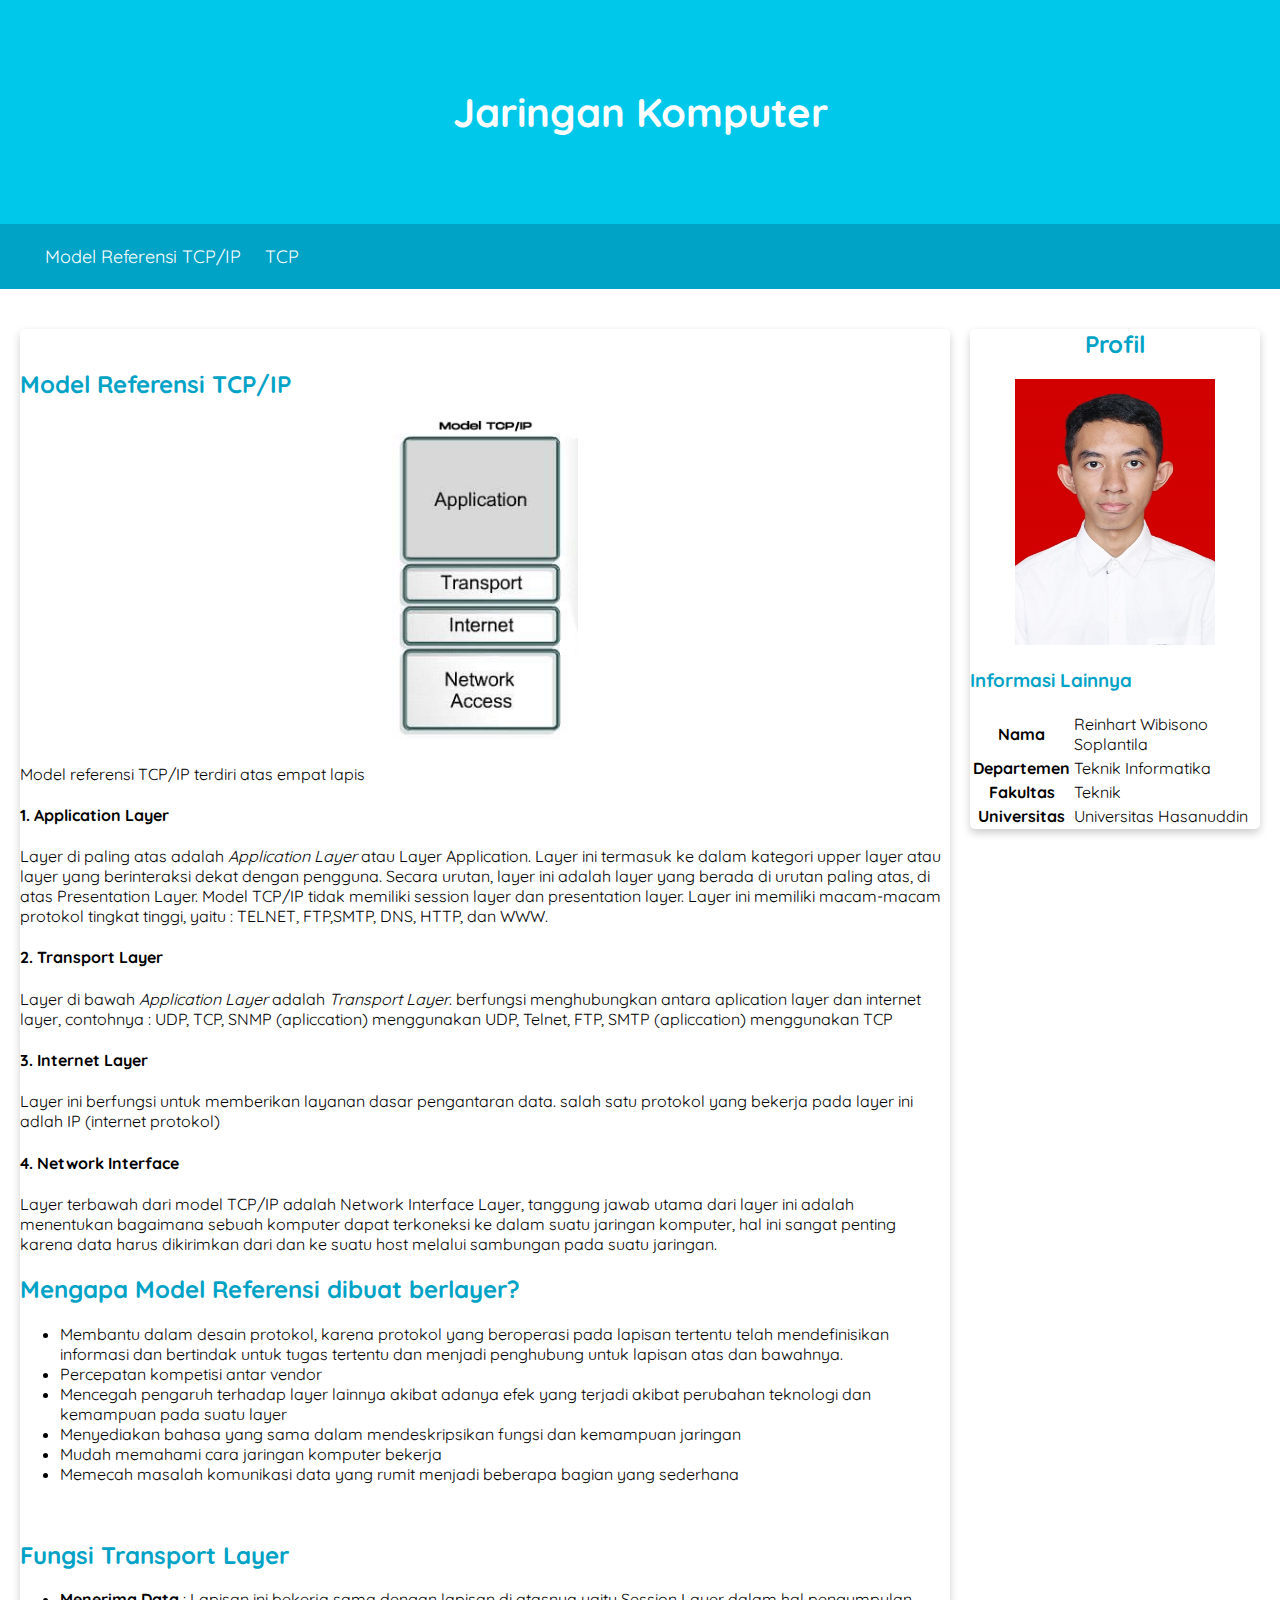
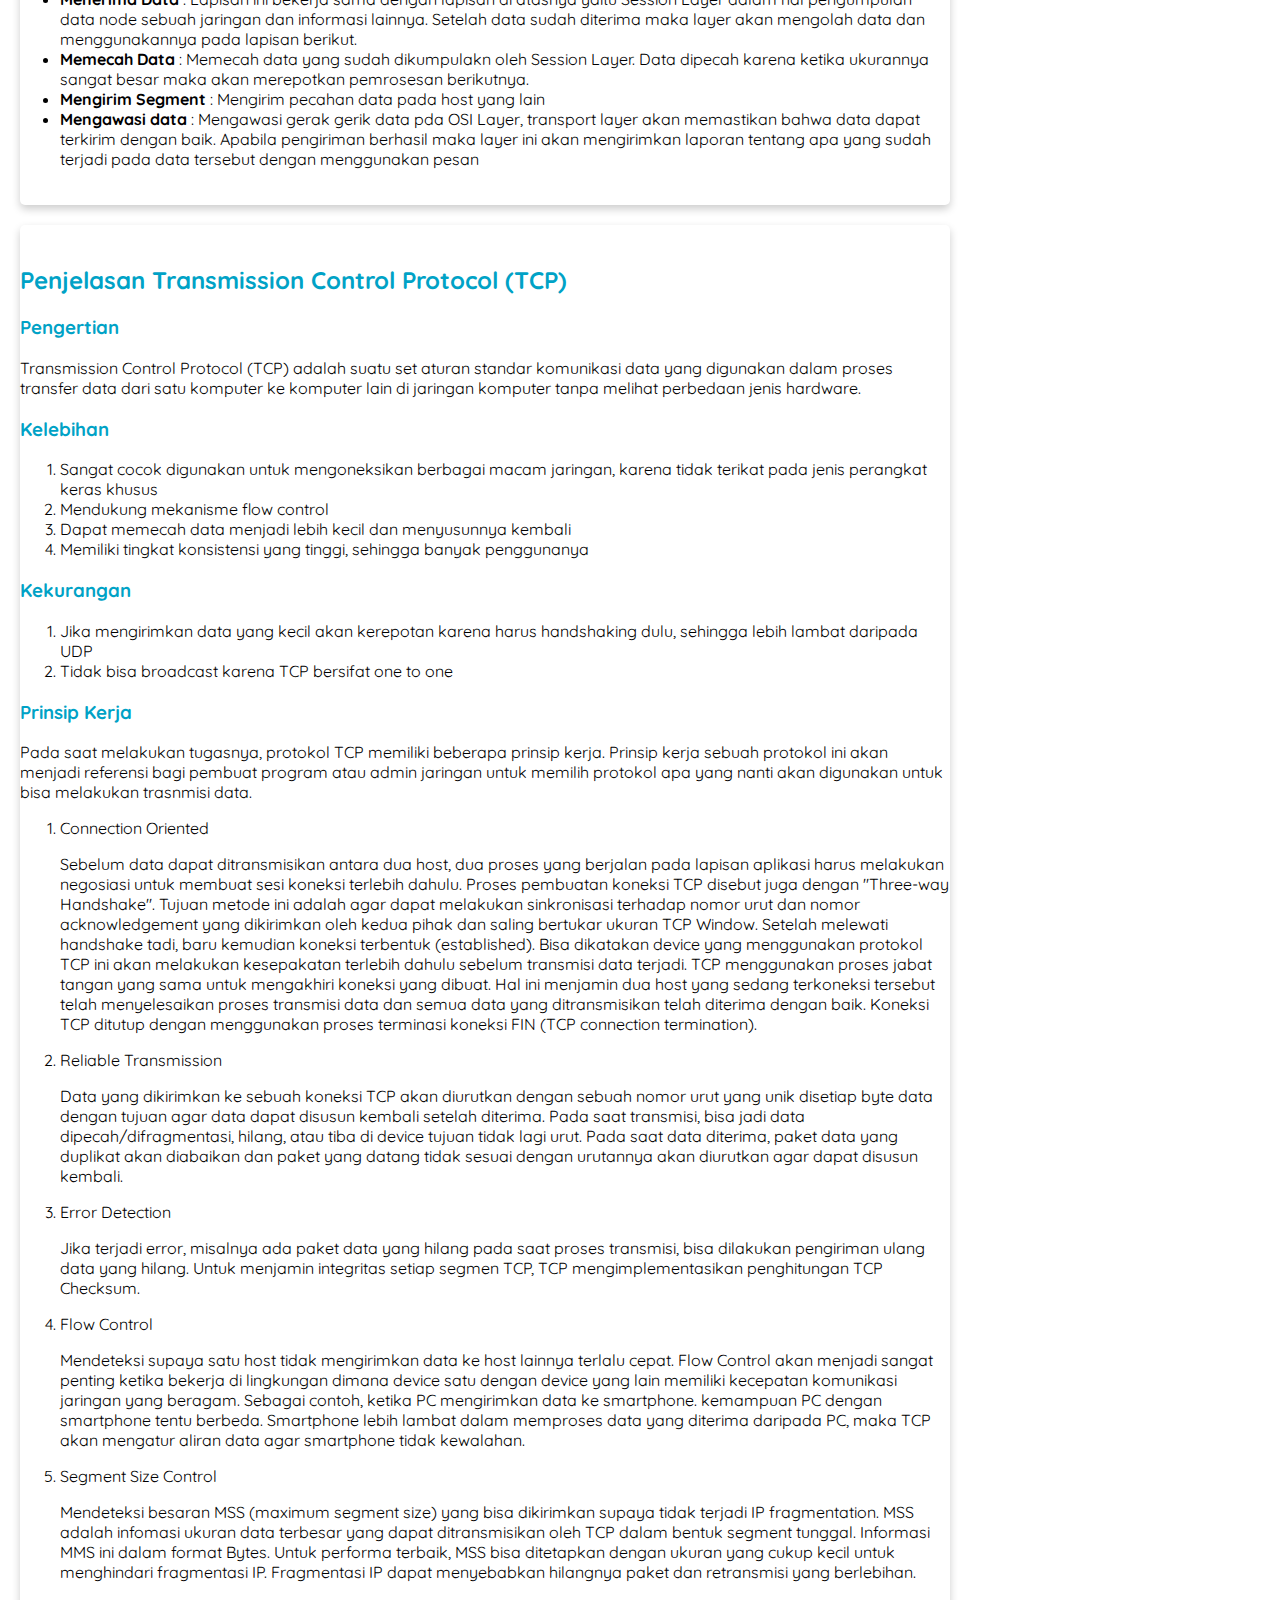
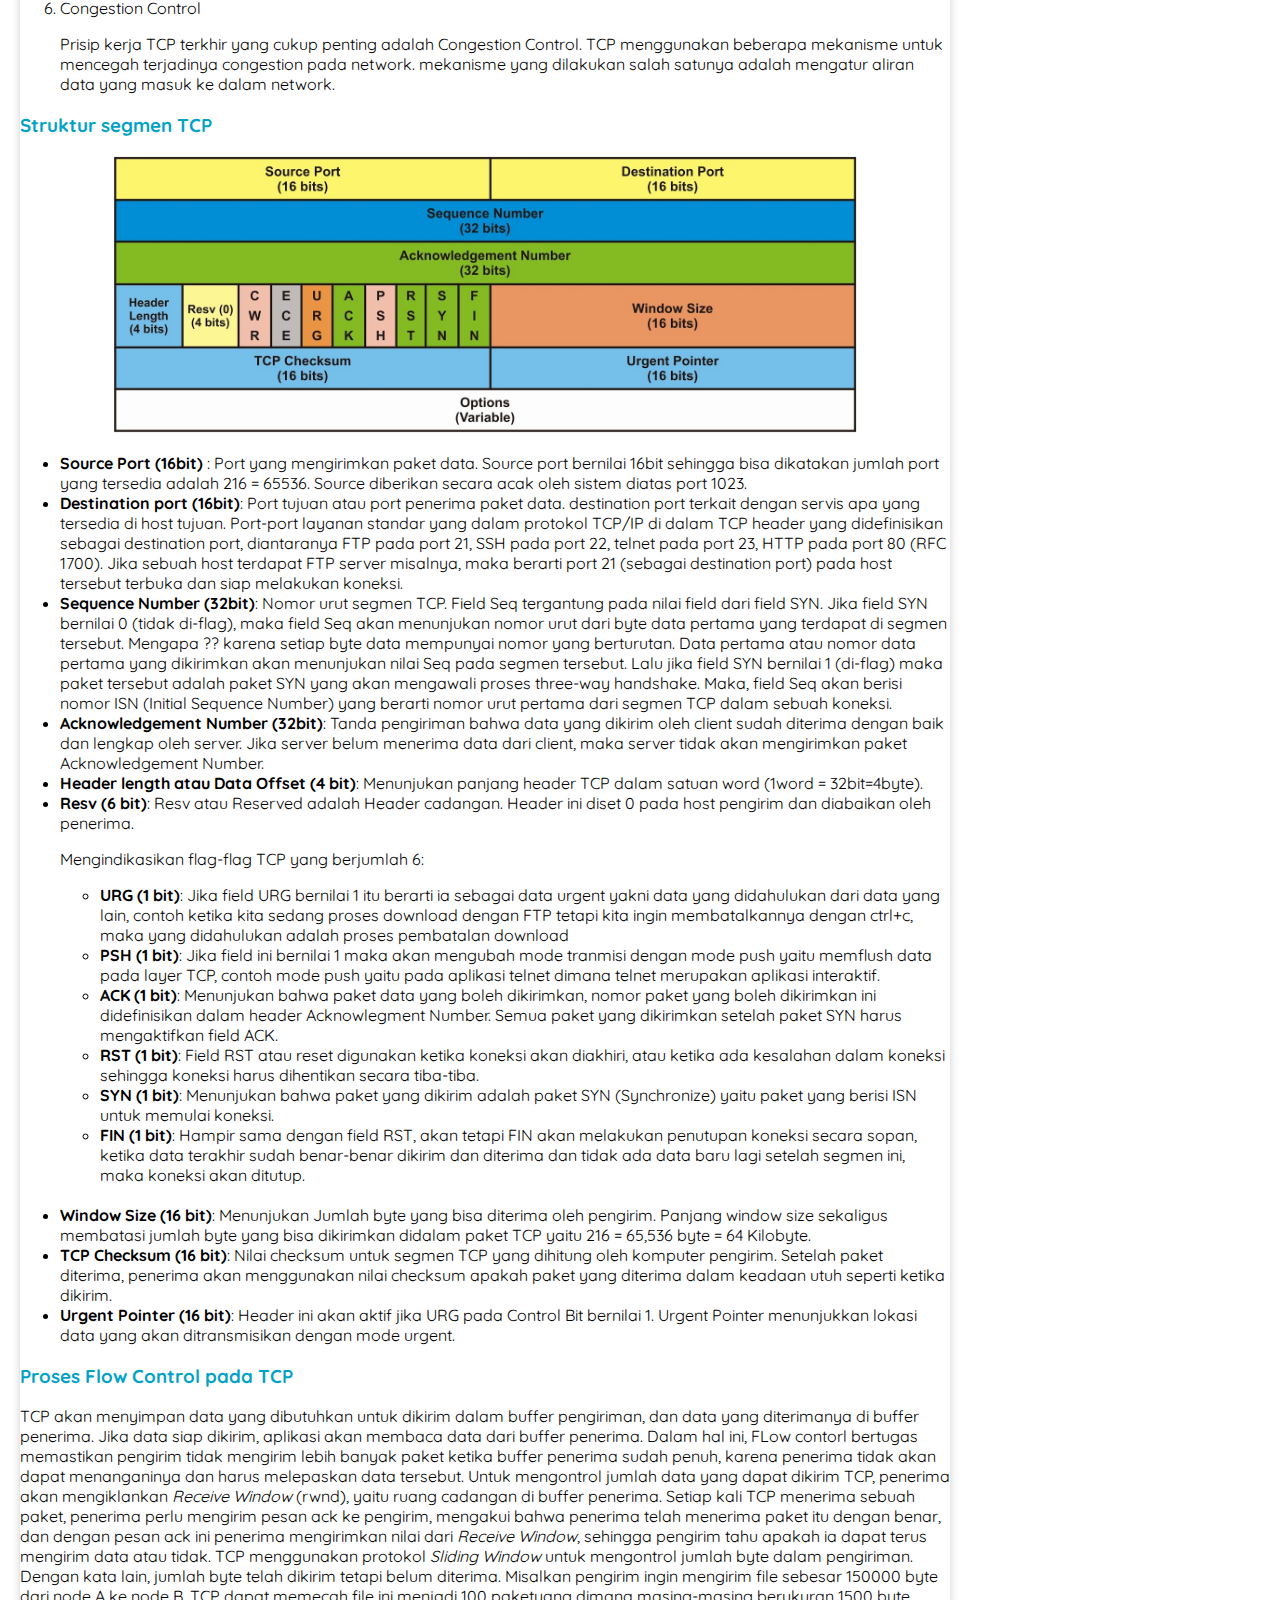
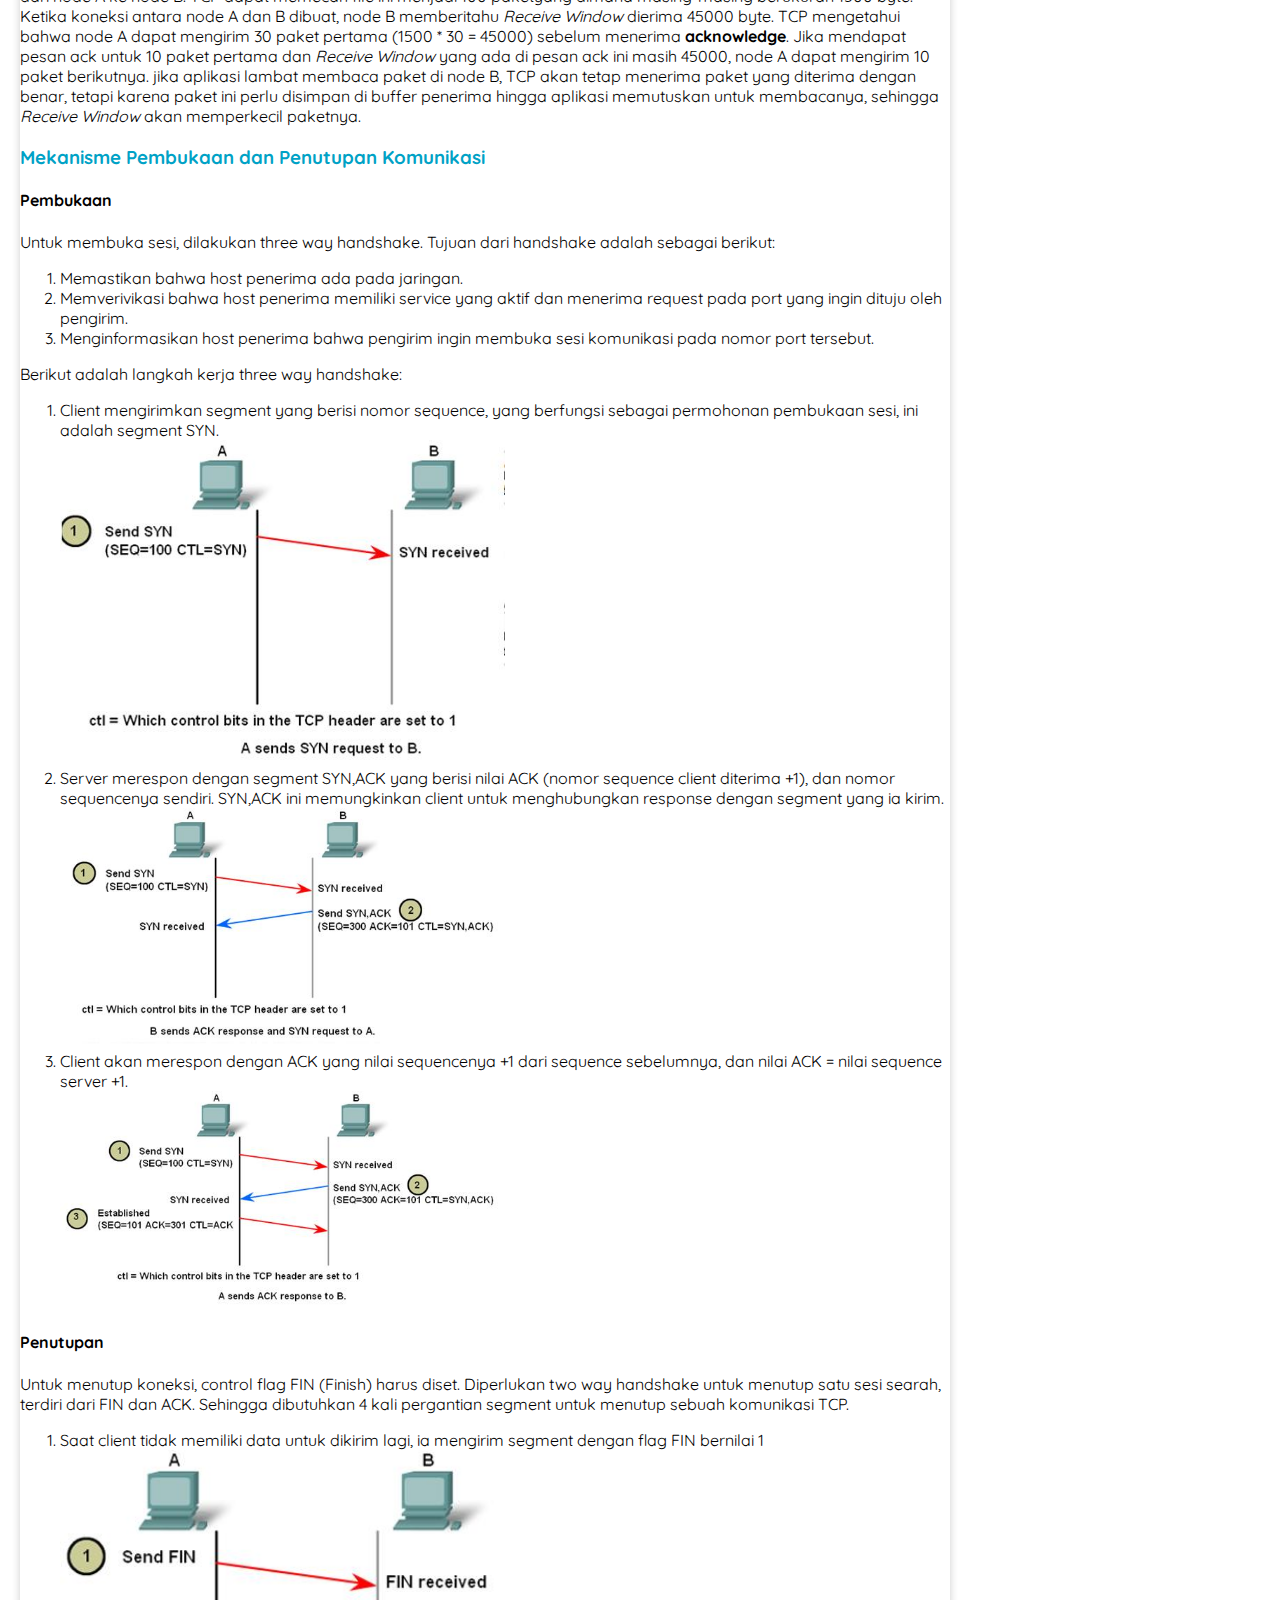
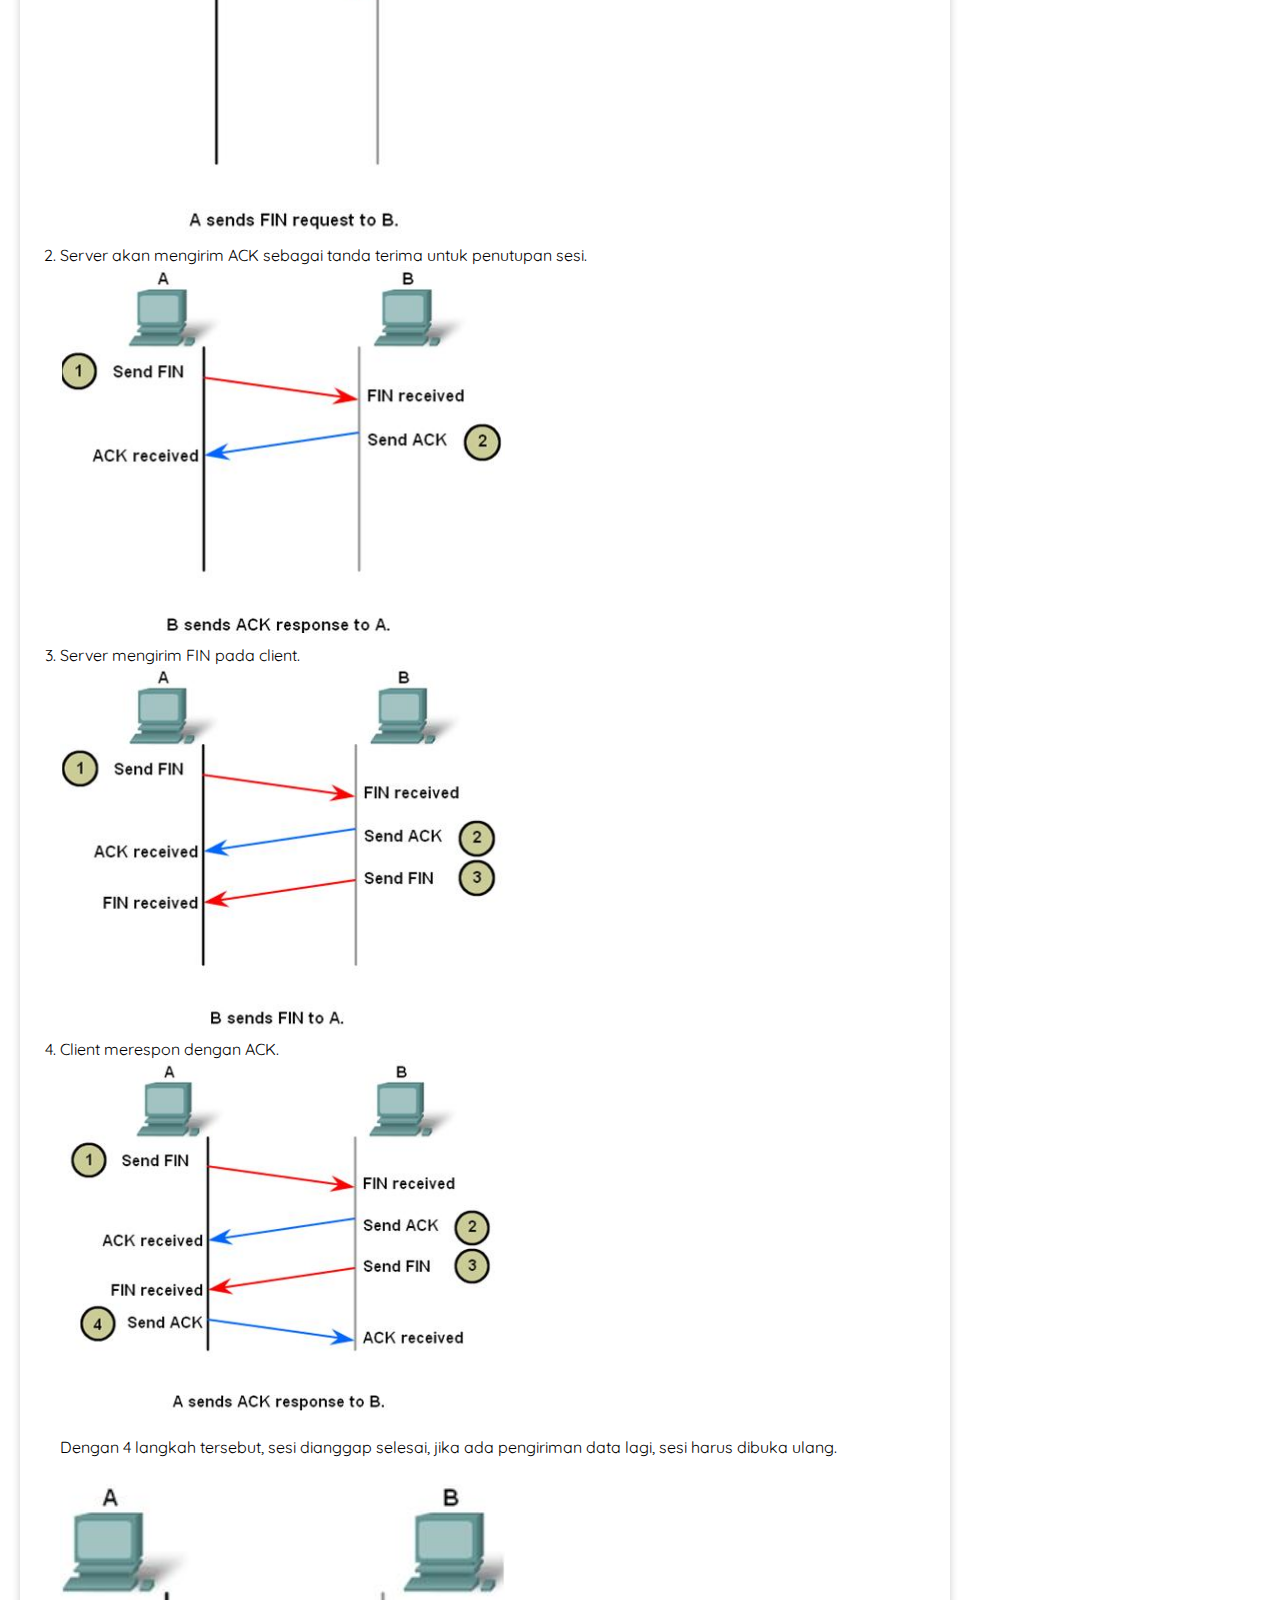
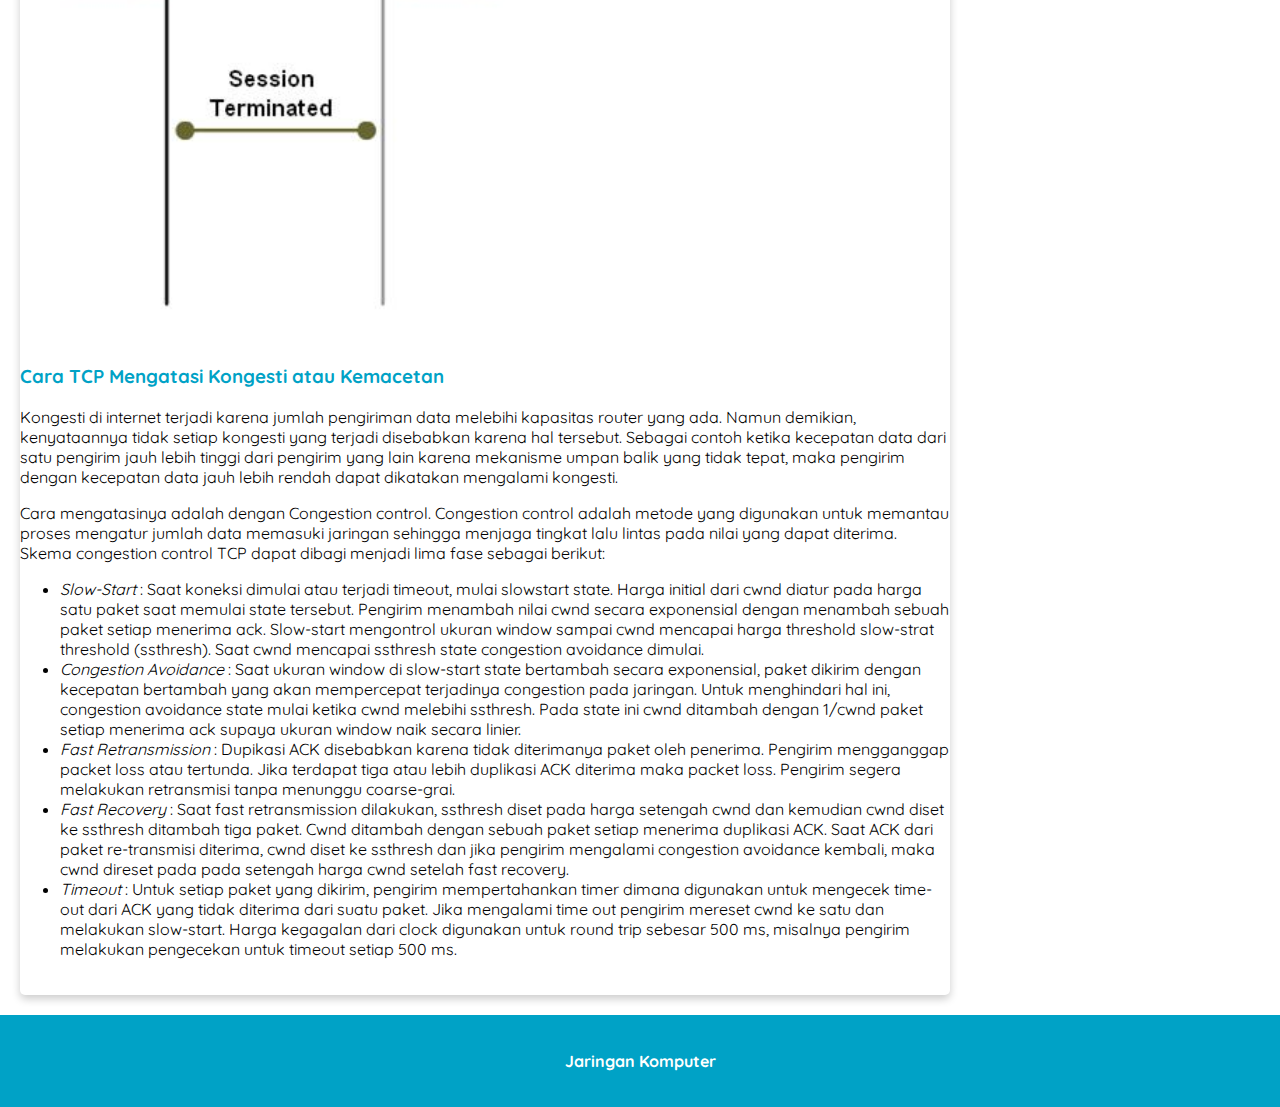
<file: index.html>
<!DOCTYPE html>
<html lang="en">
<head>
    <meta charset="UTF-8" name="viewport" content="width=device-width, initial-scale=1">
    <meta name="viewport" content="width=device-width, initial-scale=1.0">
    <title>Document</title>
    <link rel="stylesheet" href="style/style.css">
</head>
<body>


<header>
    <div class="jumbotron">
        <h1>  Jaringan Komputer  </h1>
        <!-- <p>Kota metropolitan terbesar di Provinsi Jawa Barat, sekaligus menjadi ibu kota provinsi tersebut.</p> -->
    </div>
    <nav>
        <ul>
            <li> <a href="#ModelReferensiTCP/IP">Model Referensi TCP/IP</a></li>
            <li> <a href="#TCP">TCP</a></li>
        </ul>
    </nav>
</header>

<main>
    <div id="content">
        <article id="ModelReferensiTCP/IP" class="card">
            <br>
            <h2>Model Referensi TCP/IP</h2>
            <img src="img/TCP_IP.jpg" class="featured-image" alt="Model Referensi TCP/IP">
            <p>Model referensi TCP/IP terdiri atas empat lapis</p>
            <h4>1. Application Layer</h4>
            <p>Layer di paling atas adalah <i>Application Layer</i> atau Layer Application. Layer ini termasuk ke dalam kategori upper layer atau layer yang berinteraksi dekat 
                dengan pengguna. Secara urutan, layer ini adalah layer yang berada di urutan paling atas, di atas Presentation Layer. Model TCP/IP tidak 
                memiliki session layer dan presentation layer. Layer ini memiliki macam-macam protokol tingkat tinggi, yaitu : TELNET, FTP,SMTP, DNS, HTTP, dan WWW.</p>
            <h4>2. Transport Layer</h4>
            <p>Layer di bawah <i>Application Layer</i> adalah <i>Transport Layer</i>. berfungsi menghubungkan antara aplication layer dan internet layer, contohnya : UDP, TCP, SNMP (apliccation) menggunakan UDP, Telnet, FTP, SMTP (apliccation) menggunakan TCP </p>
            <h4>3. Internet Layer</h4>
            <p>Layer ini berfungsi untuk memberikan layanan dasar pengantaran data. salah satu protokol yang bekerja pada layer ini adlah IP (internet protokol)</p>
            <h4>4. Network Interface </h4>
            <p>Layer terbawah dari model TCP/IP adalah Network Interface Layer, tanggung jawab utama
                dari layer ini adalah menentukan bagaimana sebuah komputer dapat terkoneksi ke dalam
                suatu jaringan komputer, hal ini sangat penting karena data harus dikirimkan dari dan ke
                suatu host melalui sambungan pada suatu jaringan.</p>

                <section>
                <h2>Mengapa Model Referensi dibuat berlayer?</h2>
                <ul>
                    <li>Membantu dalam desain protokol, karena protokol yang beroperasi
                        pada lapisan tertentu telah mendefinisikan informasi dan bertindak
                        untuk tugas tertentu dan menjadi penghubung untuk lapisan atas dan
                        bawahnya.</li>
                    <li>Percepatan kompetisi antar vendor</li>
                    <li>Mencegah pengaruh terhadap layer lainnya akibat adanya efek yang
                        terjadi akibat perubahan teknologi dan kemampuan pada suatu layer</li>
                    <li>Menyediakan bahasa yang sama dalam mendeskripsikan fungsi dan
                        kemampuan jaringan</li>
                    <li>Mudah memahami cara jaringan komputer bekerja</li>
                    <li>Memecah masalah komunikasi data yang rumit menjadi beberapa bagian yang sederhana</li>
                </ul>
                </section>
                <br>
                <section>
                    <h2>Fungsi Transport Layer</h2>
                    <ul>
                        <li><b>Menerima Data</b> : Lapisan ini bekerja sama dengan lapisan di atasnya yaitu Session Layer dalam hal pengumpulan data node sebuah jaringan dan informasi lainnya. Setelah data sudah diterima maka layer akan mengolah data dan menggunakannya pada lapisan berikut.</li>
                        <li><b>Memecah Data</b> : Memecah data yang sudah dikumpulakn oleh Session Layer. Data dipecah karena ketika ukurannya sangat besar maka akan merepotkan pemrosesan berikutnya.</li>
                        <li><b>Mengirim Segment</b> : Mengirim pecahan data pada host yang lain</li>
                        <li><b>Mengawasi data</b> : Mengawasi gerak gerik data pda OSI Layer, transport layer akan memastikan bahwa data dapat terkirim dengan baik. Apabila pengiriman berhasil maka layer ini akan mengirimkan laporan tentang apa yang sudah terjadi pada data tersebut dengan menggunakan pesan</li>
                    </ul>
                    <br>
                </section>
        </article>
        


        <article id="TCP" class="card">
            <br>
            <h2>Penjelasan Transmission Control Protocol (TCP)</h2>
            <h3>Pengertian</h3>
            <p>Transmission Control Protocol (TCP) adalah suatu set aturan standar komunikasi data yang digunakan dalam proses transfer data dari satu komputer ke komputer lain di jaringan komputer tanpa melihat perbedaan jenis hardware. </p>
            <h3>Kelebihan</h3>
            <ol>
                <li>Sangat cocok digunakan untuk mengoneksikan berbagai macam jaringan, karena tidak terikat pada jenis perangkat keras khusus</li>
                <li>Mendukung mekanisme flow control</li>
                <li>Dapat memecah data menjadi lebih kecil dan menyusunnya kembali</li>
                <li>Memiliki tingkat konsistensi yang tinggi, sehingga banyak penggunanya</li>
            </ol>
            <h3>Kekurangan</h3>
            <ol>
                <li>Jika mengirimkan data yang kecil akan kerepotan karena harus handshaking dulu, sehingga lebih lambat daripada UDP</li>
                <li>Tidak bisa broadcast karena TCP bersifat one to one</li>
            </ol>
            <h3>Prinsip Kerja</h3>
            <p>Pada saat melakukan tugasnya, protokol TCP memiliki beberapa prinsip kerja. Prinsip kerja sebuah protokol ini akan menjadi referensi bagi pembuat program atau admin jaringan untuk memilih protokol apa yang nanti akan digunakan untuk bisa melakukan trasnmisi data.</p>
            <ol>
                <li>Connection Oriented</li>
                <p>Sebelum data dapat ditransmisikan antara dua host, dua proses yang berjalan pada lapisan aplikasi harus melakukan negosiasi untuk membuat sesi koneksi terlebih dahulu. Proses pembuatan koneksi TCP disebut juga dengan "Three-way Handshake". Tujuan metode ini adalah agar dapat melakukan sinkronisasi terhadap nomor urut dan nomor acknowledgement yang dikirimkan oleh kedua pihak dan saling bertukar ukuran TCP Window.
                    Setelah melewati handshake tadi, baru kemudian koneksi terbentuk (established). Bisa dikatakan device yang menggunakan protokol TCP ini akan melakukan kesepakatan terlebih dahulu sebelum transmisi data terjadi.  TCP menggunakan proses jabat tangan yang sama untuk mengakhiri koneksi yang dibuat. Hal ini menjamin dua host yang sedang terkoneksi tersebut telah menyelesaikan proses transmisi data dan semua data yang ditransmisikan telah diterima dengan baik. Koneksi TCP ditutup dengan menggunakan proses terminasi koneksi FIN (TCP connection termination).
                </p>

                <li>Reliable Transmission</li>
                <p>Data yang dikirimkan ke sebuah koneksi TCP akan diurutkan dengan sebuah nomor urut yang unik disetiap byte data dengan tujuan agar data dapat disusun kembali setelah diterima. Pada saat transmisi, bisa jadi data dipecah/difragmentasi, hilang, atau tiba di device tujuan tidak lagi urut. Pada saat data diterima, paket data yang duplikat akan diabaikan dan paket yang datang tidak sesuai dengan urutannya akan diurutkan agar dapat disusun kembali.</p>
            
                <li>Error Detection </li>
                <p>Jika terjadi error, misalnya ada paket data yang hilang pada saat proses transmisi, bisa dilakukan pengiriman ulang data yang hilang. Untuk menjamin integritas setiap segmen TCP, TCP mengimplementasikan penghitungan TCP Checksum.</p>

                <li>Flow Control </li>
                <p>Mendeteksi supaya satu host tidak mengirimkan data ke host lainnya terlalu cepat. Flow Control akan menjadi sangat penting ketika bekerja di lingkungan dimana device satu dengan device yang lain memiliki kecepatan komunikasi jaringan yang beragam. Sebagai contoh, ketika PC mengirimkan data ke smartphone. kemampuan PC dengan smartphone tentu berbeda. Smartphone lebih lambat dalam memproses data yang diterima daripada PC, maka TCP akan mengatur aliran data agar smartphone tidak kewalahan.</p>

                <li>Segment Size Control</li>
                <p>Mendeteksi besaran MSS (maximum segment size) yang bisa dikirimkan supaya tidak terjadi IP fragmentation. MSS adalah infomasi ukuran data terbesar yang dapat ditransmisikan oleh TCP dalam bentuk segment tunggal. Informasi MMS ini dalam format Bytes. Untuk performa terbaik, MSS bisa ditetapkan dengan ukuran yang cukup kecil untuk menghindari fragmentasi IP. Fragmentasi IP dapat menyebabkan hilangnya paket dan retransmisi yang berlebihan.</p>

                <li>Congestion Control</li>
                <p>Prisip kerja TCP terkhir yang cukup penting adalah Congestion Control. TCP menggunakan beberapa mekanisme untuk mencegah terjadinya congestion pada network. mekanisme yang dilakukan salah satunya adalah mengatur aliran data yang masuk ke dalam network. </p>


            </ol>

            <h3>Struktur segmen TCP</h3>
            <img src="img/Struktur TCP.jpg" class="featured-image2" alt="">
            
            <ul>
                <li><b>Source Port (16bit) </b>: Port yang mengirimkan paket data. Source port bernilai 16bit sehingga bisa dikatakan jumlah port yang tersedia adalah 216 = 65536. Source diberikan secara acak oleh sistem diatas port 1023.</li>
                <li><b>Destination port (16bit)</b>: Port tujuan atau port penerima paket data. destination port terkait dengan servis apa yang tersedia di host tujuan. Port-port layanan standar yang dalam protokol TCP/IP di dalam TCP header yang didefinisikan sebagai destination port, diantaranya FTP pada port 21, SSH pada port 22, telnet pada port 23, HTTP pada port 80 (RFC 1700). Jika sebuah host terdapat FTP server misalnya, maka berarti port 21 (sebagai destination port) pada host tersebut terbuka dan siap melakukan koneksi.</li>
                <li><b>Sequence Number (32bit)</b>: Nomor urut segmen TCP. Field Seq tergantung pada  nilai field dari field SYN. Jika field SYN bernilai 0 (tidak di-flag), maka field Seq akan menunjukan nomor urut dari byte data pertama yang terdapat di segmen tersebut. Mengapa ?? karena setiap byte data mempunyai nomor yang berturutan. Data pertama atau nomor data pertama yang dikirimkan akan menunjukan nilai Seq pada segmen tersebut. Lalu jika field SYN bernilai 1 (di-flag) maka paket tersebut adalah paket SYN yang akan mengawali proses three-way handshake. Maka, field Seq akan berisi nomor ISN (Initial Sequence Number) yang berarti nomor urut pertama dari segmen TCP dalam sebuah koneksi. </li>
                <li><b>Acknowledgement Number (32bit)</b>: Tanda pengiriman bahwa data  yang dikirim oleh client sudah diterima dengan baik dan lengkap oleh server. Jika server belum menerima data dari client, maka server tidak akan mengirimkan paket Acknowledgement Number.</li>
                <li><b>Header length atau Data Offset (4 bit)</b>: Menunjukan panjang header TCP dalam satuan word (1word = 32bit=4byte).</li>
                <li><b>Resv (6 bit)</b>: Resv atau Reserved adalah Header cadangan. Header ini diset 0 pada host pengirim dan diabaikan oleh penerima.</li>
                <p>Mengindikasikan flag-flag TCP yang berjumlah 6:</p>
                <ul>
                    <li><b>URG (1 bit)</b>: Jika field URG bernilai 1 itu berarti ia sebagai data urgent yakni data yang didahulukan dari data yang lain, contoh ketika kita sedang proses download dengan FTP tetapi kita ingin membatalkannya dengan ctrl+c, maka yang didahulukan adalah proses pembatalan download</li>
                    <li><b>PSH (1 bit)</b>: Jika field ini bernilai 1 maka akan mengubah mode tranmisi dengan mode push yaitu memflush data pada layer TCP, contoh mode push yaitu pada aplikasi telnet dimana telnet merupakan aplikasi interaktif.</li>
                    <li><b>ACK (1 bit)</b>: Menunjukan bahwa paket data yang boleh dikirimkan, nomor paket yang boleh dikirimkan ini didefinisikan dalam header Acknowlegment Number. Semua paket yang dikirimkan setelah paket SYN harus mengaktifkan field ACK.</li>
                    <li><b>RST (1 bit)</b>: Field RST atau reset digunakan ketika koneksi akan diakhiri, atau ketika ada kesalahan dalam koneksi sehingga koneksi harus dihentikan secara tiba-tiba.</li>
                    <li><b>SYN (1 bit)</b>: Menunjukan bahwa paket yang dikirim adalah paket SYN (Synchronize) yaitu paket yang berisi ISN untuk memulai koneksi.</li>
                    <li><b>FIN (1 bit)</b>: Hampir sama dengan field RST, akan tetapi FIN akan melakukan penutupan koneksi secara sopan, ketika data terakhir sudah benar-benar dikirim dan diterima dan tidak ada data baru lagi setelah segmen ini, maka koneksi akan ditutup.</li>
                </ul>
                <br>
                <li><b>Window Size (16 bit)</b>: Menunjukan Jumlah byte yang bisa diterima oleh pengirim. Panjang window size sekaligus membatasi jumlah byte yang bisa dikirimkan didalam paket TCP yaitu 216 = 65,536 byte = 64 Kilobyte.</li>
                <li><b>TCP Checksum (16 bit)</b>: Nilai checksum untuk segmen TCP yang dihitung oleh komputer pengirim. Setelah paket diterima, penerima akan menggunakan nilai checksum apakah paket yang diterima dalam keadaan utuh seperti ketika dikirim.</li>
                <li><b>Urgent Pointer (16 bit)</b>: Header ini akan aktif jika URG pada Control Bit bernilai 1. Urgent Pointer menunjukkan lokasi data yang akan ditransmisikan dengan mode urgent.</li>

            </ul>

            <h3>Proses Flow Control pada TCP</h3>
            <p>TCP akan menyimpan data yang dibutuhkan untuk dikirim dalam buffer pengiriman, dan data yang diterimanya di buffer penerima. Jika data siap dikirim, aplikasi akan membaca data dari buffer penerima.
                Dalam hal ini, FLow contorl bertugas memastikan pengirim tidak mengirim lebih banyak paket ketika buffer penerima sudah penuh, karena penerima tidak akan dapat menanganinya dan harus melepaskan data tersebut.
                Untuk mengontrol jumlah data yang dapat dikirim TCP, penerima akan mengiklankan <i>Receive Window</i> (rwnd), yaitu ruang cadangan di buffer penerima.
                Setiap kali TCP menerima sebuah paket, penerima perlu mengirim pesan ack ke pengirim, mengakui bahwa penerima telah menerima paket itu dengan benar, dan dengan pesan ack ini penerima mengirimkan nilai dari <i>Receive Window</i>, sehingga pengirim tahu apakah ia dapat terus mengirim data atau tidak.
                TCP menggunakan protokol <i>Sliding Window</i> untuk mengontrol jumlah byte dalam pengiriman. Dengan kata lain, jumlah byte telah dikirim tetapi belum diterima.
                Misalkan pengirim ingin mengirim file sebesar 150000 byte dari node A ke node B. TCP dapat memecah file ini menjadi 100 paketyang dimana masing-masing berukuran 1500 byte. Ketika koneksi antara node A dan B dibuat, node B memberitahu <i>Receive Window</i> dierima 45000 byte.
                TCP mengetahui bahwa node A dapat mengirim 30 paket pertama (1500 * 30 = 45000) sebelum menerima <b>acknowledge</b>. Jika mendapat pesan ack untuk 10 paket pertama dan <i>Receive Window</i> yang ada di pesan ack ini masih 45000, node A dapat mengirim 10 paket berikutnya.
                jika aplikasi lambat membaca paket di node B, TCP akan tetap menerima paket yang diterima dengan benar, tetapi karena paket ini perlu disimpan di buffer penerima hingga aplikasi memutuskan untuk membacanya, sehingga <i>Receive Window</i> akan memperkecil paketnya.
            </p>

            <h3>Mekanisme Pembukaan dan Penutupan Komunikasi</h3>
            <h4>Pembukaan</h4>
            <p>Untuk membuka sesi, dilakukan three way handshake. Tujuan dari handshake adalah sebagai berikut:</p>
            <ol>
                <li>Memastikan bahwa host penerima ada pada jaringan.</li>
                <li>Memverivikasi bahwa host penerima memiliki service yang aktif dan menerima request pada port yang ingin dituju oleh pengirim.</li>
                <li>Menginformasikan host penerima bahwa pengirim ingin membuka sesi komunikasi pada nomor port tersebut.</li>
            </ol>

            <p>Berikut adalah langkah kerja three way handshake:</p>
            <ol>
                <li>Client mengirimkan segment yang berisi nomor sequence, yang berfungsi sebagai permohonan pembukaan sesi, ini adalah segment SYN.</li>
                <img src="img/tcp1.JPG" class="featured-image3" alt=""><br>
                <li>Server merespon dengan segment SYN,ACK yang berisi nilai ACK (nomor sequence client diterima +1), dan nomor sequencenya sendiri. SYN,ACK ini memungkinkan client untuk menghubungkan response dengan segment yang ia kirim.</li>
                <img src="img/tcp2.JPG" class="featured-image3" alt=""><br>
                <li>Client akan merespon dengan ACK yang nilai sequencenya +1 dari sequence sebelumnya, dan nilai ACK = nilai sequence server +1.</li>
                <img src="img/tcp3.JPG" class="featured-image3" alt=""><br>
            </ol>

            <h4>Penutupan</h4>
            <p>Untuk menutup koneksi, control flag FIN (Finish) harus diset. Diperlukan two way handshake untuk menutup satu sesi searah, terdiri dari FIN dan ACK. Sehingga dibutuhkan 4 kali pergantian segment untuk menutup sebuah komunikasi TCP.</p>
            <ol>
                <li>Saat client tidak memiliki data untuk dikirim lagi, ia mengirim segment dengan flag FIN bernilai 1</li>
                <img src="img/tcp4.JPG" class="featured-image3" alt=""> <br>
                <li>Server akan mengirim ACK sebagai tanda terima untuk penutupan sesi.</li>
                <img src="img/tcp5.JPG" class="featured-image3" alt=""> <br>
                <li>Server mengirim FIN pada client.</li>
                <img src="img/tcp6.JPG" class="featured-image3" alt=""><br>
                <li>Client merespon dengan ACK.</li>
                <img src="img/tcp7.JPG" class="featured-image3" alt="">
                <p>Dengan 4 langkah tersebut, sesi dianggap selesai, jika ada pengiriman data lagi, sesi harus dibuka ulang.</p>
                <img src="img/tcp8.JPG" class="featured-image3" alt="">
            </ol>

            <h3>Cara TCP Mengatasi Kongesti atau Kemacetan</h3>
            <p>Kongesti di internet terjadi karena jumlah pengiriman data melebihi kapasitas router yang ada. Namun demikian,
                kenyataannya tidak setiap kongesti yang terjadi disebabkan karena hal tersebut. Sebagai contoh ketika kecepatan data
                dari satu pengirim jauh lebih tinggi dari pengirim yang lain karena mekanisme umpan balik yang tidak tepat, maka
                pengirim dengan kecepatan data jauh lebih rendah dapat dikatakan mengalami kongesti.</p>
            <p>Cara mengatasinya adalah dengan Congestion control. Congestion control adalah metode yang digunakan untuk memantau proses mengatur jumlah data memasuki jaringan sehingga menjaga tingkat lalu lintas pada nilai yang dapat diterima.
                Skema congestion control TCP dapat dibagi menjadi lima fase sebagai berikut:
                <ul>
                    <li><i>Slow-Start</i> : Saat koneksi dimulai atau terjadi timeout, mulai slowstart state.  Harga initial dari cwnd diatur pada harga satu
                        paket saat memulai state tersebut. Pengirim menambah nilai cwnd secara exponensial dengan menambah sebuah paket setiap menerima ack. Slow-start mengontrol
                        ukuran window sampai cwnd mencapai harga threshold slow-strat threshold (ssthresh). Saat cwnd mencapai ssthresh state congestion avoidance dimulai.</li>
                    <li><i>Congestion Avoidance</i> : Saat ukuran window di slow-start state bertambah secara
                        exponensial, paket dikirim dengan kecepatan bertambah
                        yang akan mempercepat terjadinya congestion pada
                        jaringan. Untuk menghindari hal ini, congestion
                        avoidance state mulai ketika cwnd melebihi ssthresh.
                        Pada state ini cwnd ditambah dengan 1/cwnd paket
                        setiap menerima ack supaya ukuran window naik secara
                        linier.</li>
                    <li><i>Fast Retransmission</i> : Dupikasi ACK disebabkan karena tidak diterimanya
                        paket oleh penerima. Pengirim mengganggap packet loss
                        atau tertunda. Jika terdapat tiga atau lebih duplikasi
                        ACK diterima maka packet loss. Pengirim segera
                        melakukan retransmisi tanpa menunggu coarse-grai.
                        </li>
                    <li><i>Fast Recovery</i> : Saat fast retransmission dilakukan, ssthresh diset pada
                        harga setengah cwnd dan kemudian cwnd diset ke
                        ssthresh ditambah tiga paket. Cwnd ditambah dengan
                        sebuah paket setiap menerima duplikasi ACK. Saat ACK
                        dari paket re-transmisi diterima, cwnd diset ke ssthresh
                        dan jika pengirim mengalami congestion avoidance
                        kembali, maka cwnd direset pada pada setengah harga
                        cwnd setelah fast recovery.
                        </li>
                    <li><i>Timeout</i> : Untuk setiap paket yang dikirim, pengirim
                        mempertahankan timer dimana digunakan untuk
                        mengecek time-out dari ACK yang tidak diterima dari
                        suatu paket. Jika mengalami time out pengirim mereset
                        cwnd ke satu dan melakukan slow-start. Harga
                        kegagalan dari clock digunakan untuk round trip sebesar
                        500 ms, misalnya pengirim melakukan pengecekan
                        untuk timeout setiap 500 ms.</li>
                </ul>
            </p>
            <br>
        </article>
    </div>
    <aside>
        <article class="profile card">
            <header>
            <h2>Profil</h2>
            <!-- <p>Kota Kembang Paris van Java</p> -->
            <figure>
                <img src="img/Reinhart.jpg">
                <!-- <figcaption>Lambang</figcaption> -->
            </figure>
            </header>
            <section>
                <h3>Informasi Lainnya</h3>
                <table>
                <tr>
                    <th>Nama</th>
                    <td>Reinhart Wibisono Soplantila</td>
                </tr>
                
                <tr>
                    <th>Departemen</th>
                    <td>Teknik Informatika</td>
                </tr>
                <tr>
                    <th>Fakultas</th>
                    <td>Teknik</td>
                </tr>
                    <tr>
                    <th>Universitas</th>
                    <td>Universitas Hasanuddin</td>
                </tr>
            </table>
            </section>
        </article>
    </aside>
</main>
<footer>
<p>Jaringan Komputer</p>
</footer>



</body>
</html>
</file>
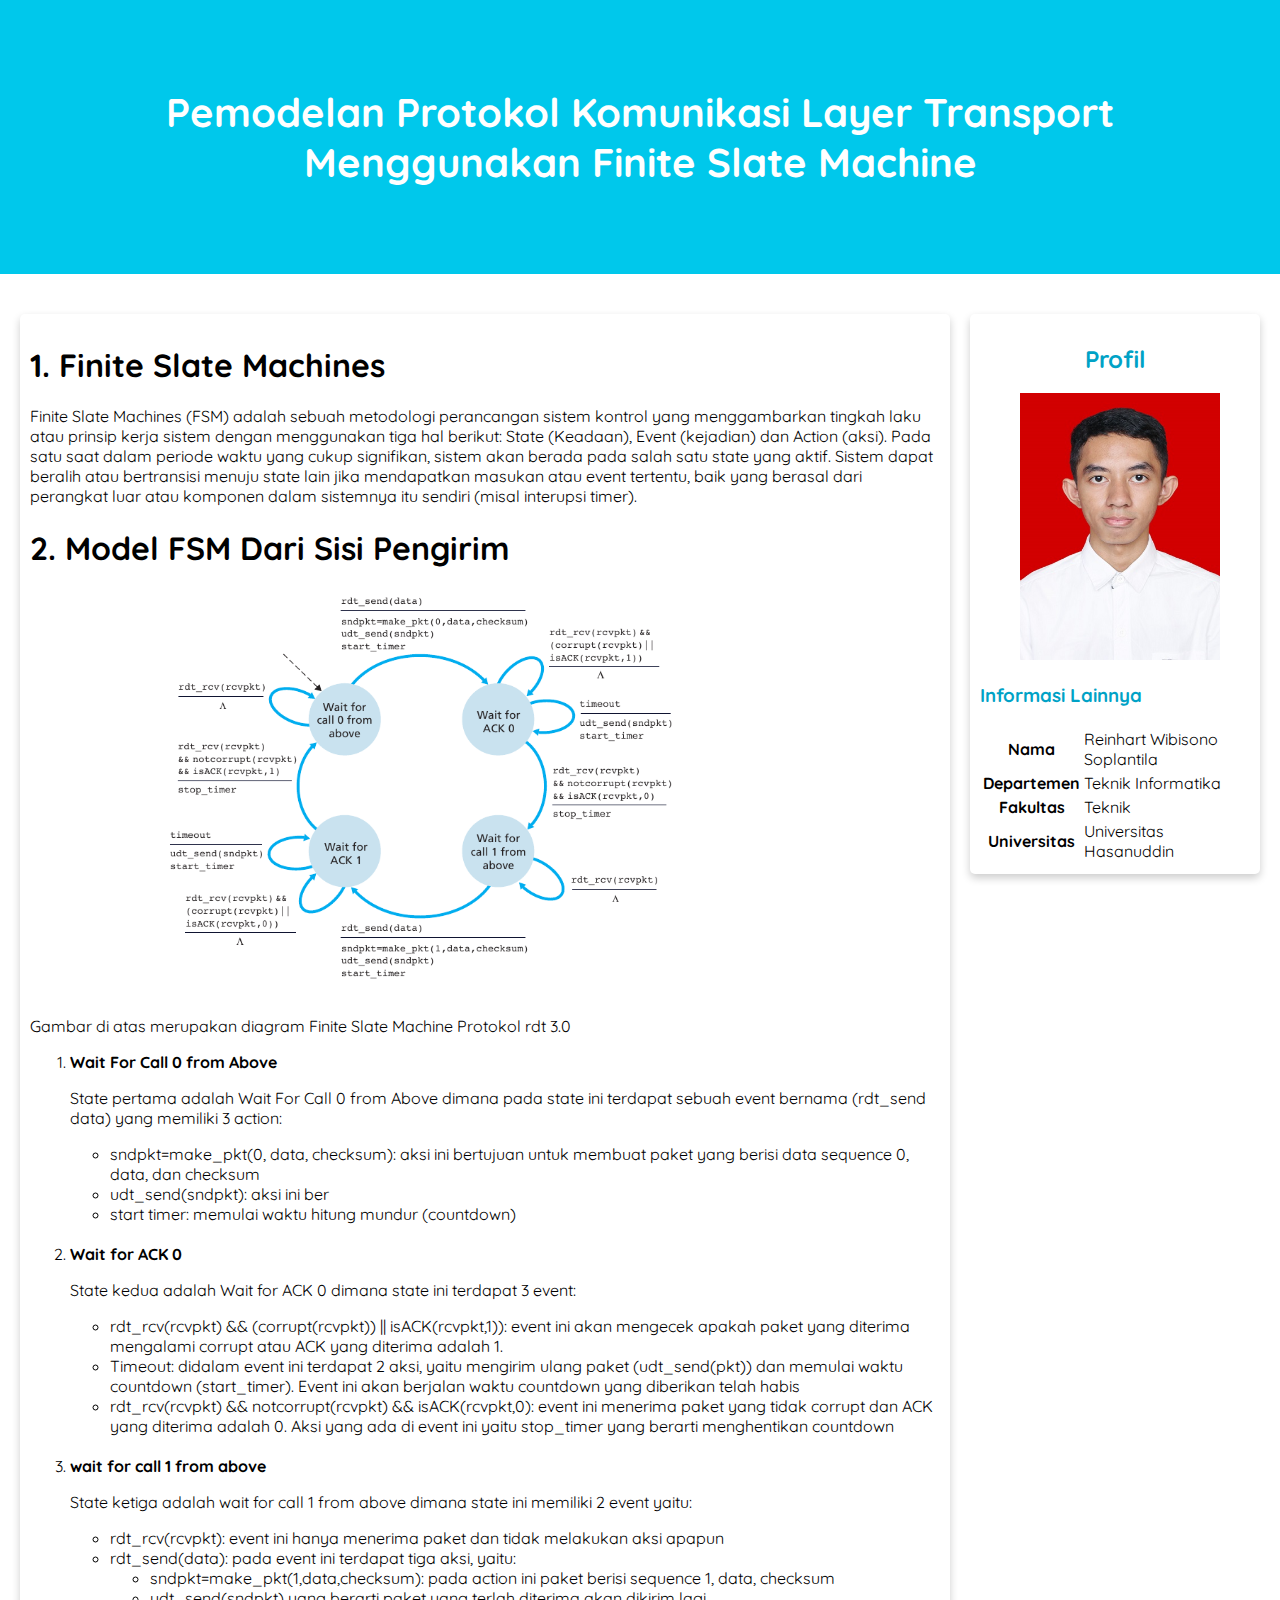
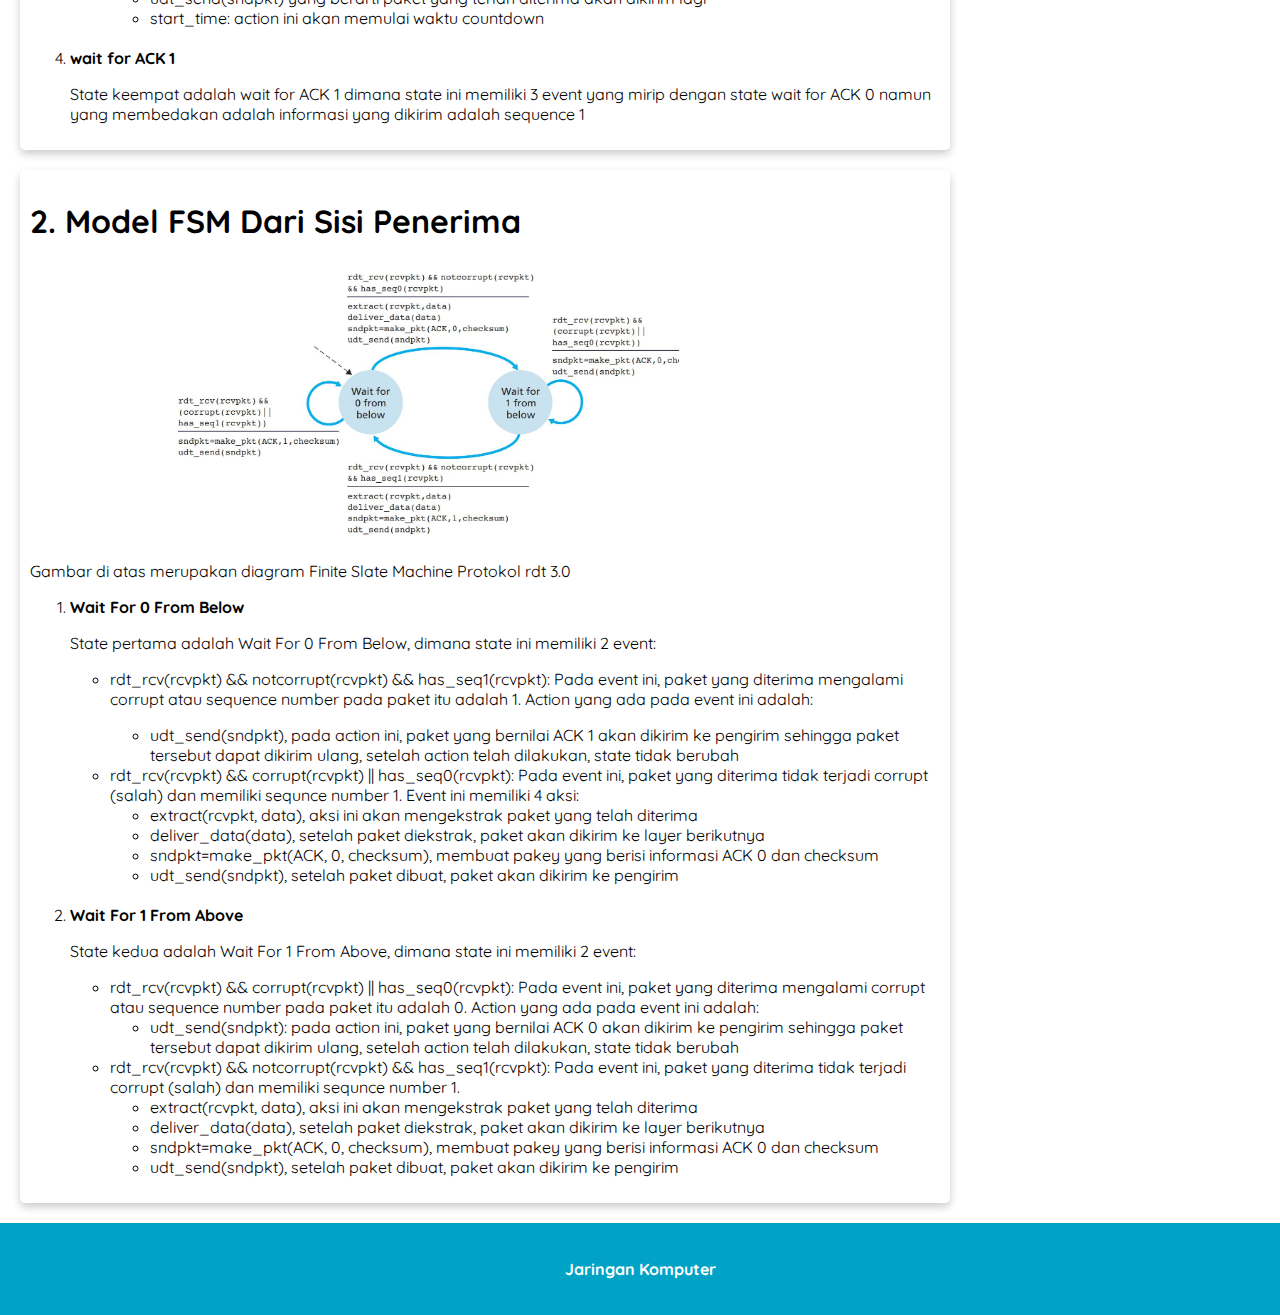
<file: FSM/index.html>
<!DOCTYPE html>
<html lang="en">
<head>
    <meta charset="UTF-8" name="viewport" content="width=device-width, initial-scale=1">
    <meta name="viewport" content="width=device-width, initial-scale=1.0">
    <title>Document</title>
    <link rel="stylesheet" href="style/style.css">
</head>
<body>


<header>
    <div class="jumbotron">
        <h1>  Pemodelan Protokol Komunikasi Layer Transport Menggunakan Finite Slate Machine </h1>
    </div>
</header>

<main>
    <div id="content">
        <article class="card">
            <h1>1. Finite Slate Machines</h1>
            <p>Finite Slate Machines (FSM) adalah sebuah metodologi perancangan sistem kontrol yang menggambarkan tingkah laku atau prinsip kerja sistem dengan menggunakan tiga hal berikut: State (Keadaan), Event (kejadian) dan Action (aksi).
                Pada satu saat dalam periode waktu yang cukup signifikan, sistem akan berada pada salah satu state yang aktif. Sistem dapat beralih atau bertransisi menuju state lain jika mendapatkan masukan atau event tertentu, baik yang 
                berasal dari perangkat luar atau komponen dalam sistemnya itu sendiri (misal interupsi timer).
            </p>

            <h1>2. Model FSM Dari Sisi Pengirim</h1>
            <img src="img/FSM_Sender.png" alt=""  class="featured-image">
            <p>
                Gambar di atas merupakan diagram Finite Slate Machine Protokol rdt 3.0
            </p>
            
            <ol>
                <li>
                    <b>Wait For Call 0 from Above</b>
                    <p>State pertama adalah Wait For Call 0 from Above dimana pada state ini terdapat sebuah event bernama (rdt_send data) yang memiliki 3 action: </p>
                    <ul style="list-style-type:circle">
                        <li>sndpkt=make_pkt(0, data, checksum): aksi ini bertujuan untuk membuat paket yang berisi data sequence 0, data, dan checksum</li>
                        <li>udt_send(sndpkt): aksi ini ber</li>
                        <li>start timer: memulai waktu hitung mundur (countdown)</li>
                    </ul>
                </li>
                <br>
                <li>
                    <b>Wait for ACK 0</b>
                    <p>State kedua adalah Wait for ACK 0 dimana state ini terdapat 3 event:</p>
                    <ul style="list-style-type:circle">
                        <li>rdt_rcv(rcvpkt) && (corrupt(rcvpkt)) || isACK(rcvpkt,1)): event ini akan mengecek apakah paket yang diterima mengalami corrupt atau ACK yang diterima adalah 1. </li>
                        <li>Timeout: didalam event ini terdapat 2 aksi, yaitu mengirim ulang paket (udt_send(pkt)) dan memulai waktu countdown (start_timer). Event ini akan berjalan waktu countdown yang diberikan telah habis</li>
                        <li>rdt_rcv(rcvpkt) && notcorrupt(rcvpkt) && isACK(rcvpkt,0): event ini menerima paket yang tidak corrupt dan ACK yang diterima adalah 0. Aksi yang ada di event ini yaitu stop_timer yang berarti menghentikan countdown</li>
                    </ul>
                </li>
                <br>
                <li>
                    <b>wait for call 1 from above</b>
                    <p>State ketiga adalah wait for call 1 from above dimana state ini memiliki 2 event yaitu:</p>
                    <ul style="list-style-type:circle">
                        <li>rdt_rcv(rcvpkt): event ini hanya menerima paket dan tidak melakukan aksi apapun </li>
                        <li>rdt_send(data): pada event ini terdapat tiga aksi, yaitu: 
                            <ul style="list-style-type:circle">
                                <li>sndpkt=make_pkt(1,data,checksum): pada action ini paket berisi sequence 1, data, checksum</li>
                                <li>udt_send(sndpkt) yang berarti paket yang terlah diterima akan dikirim lagi</li>
                                <li>start_time: action ini akan memulai waktu countdown</li>
                            </ul>
                        </li>    
                    </ul>
                </li>
                <br>
                <li>
                    <b> wait for ACK 1 </b>
                    <p>State keempat adalah wait for ACK 1 dimana state ini memiliki 3 event yang mirip dengan state wait for ACK 0 namun yang membedakan adalah informasi yang dikirim adalah sequence 1</p>
                </li>
            </ol>
            
        </article>

        <article class="card">
            <h1>2. Model FSM Dari Sisi Penerima</h1>
            <img src="img/FSM_Receiver.JPG" alt="" class="featured-image">
            <p>Gambar di atas merupakan diagram Finite Slate Machine Protokol rdt 3.0</p>
            
            <ol>
                <li>
                    <b>Wait For 0 From Below</b>
                    <p>State pertama adalah Wait For 0 From Below, dimana state ini memiliki 2 event:</p>
                    <ul style="list-style-type:circle">
                        <li>
                            <p>
                                rdt_rcv(rcvpkt) && notcorrupt(rcvpkt) && has_seq1(rcvpkt): Pada event ini, paket yang diterima mengalami corrupt atau sequence number pada paket itu adalah 1. Action yang ada pada event ini adalah:
                            </p>
                            <ul style="list-style-type:circle">
                                <li>udt_send(sndpkt), pada action ini, paket yang bernilai ACK 1 akan dikirim ke pengirim sehingga paket tersebut dapat dikirim ulang, setelah action telah dilakukan, state tidak berubah</li>
                            </ul>
                        </li>
                        <li>rdt_rcv(rcvpkt) && corrupt(rcvpkt) || has_seq0(rcvpkt): Pada event ini, paket yang diterima tidak terjadi corrupt (salah) dan memiliki sequnce number 1. Event ini memiliki 4 aksi: </li>
                        <ul style="list-style-type:circle">
                            <li>extract(rcvpkt, data), aksi ini akan mengekstrak paket yang telah diterima</li>
                            <li>deliver_data(data), setelah paket diekstrak, paket akan dikirim ke layer berikutnya</li>
                            <li>sndpkt=make_pkt(ACK, 0, checksum), membuat pakey yang berisi informasi ACK 0 dan checksum</li>
                            <li>udt_send(sndpkt), setelah paket dibuat, paket akan dikirim ke pengirim</li>
                        </ul>
                    </ul>
                </li>
                <br>
                <li>
                    <b>Wait For 1 From Above</b>
                    <p>State kedua adalah Wait For 1 From Above, dimana state ini memiliki 2 event:</p>
                    <ul style="list-style-type:circle">
                        <li>rdt_rcv(rcvpkt) && corrupt(rcvpkt) || has_seq0(rcvpkt): Pada event ini, paket yang diterima mengalami corrupt atau sequence number pada paket itu adalah 0. Action yang ada pada event ini adalah:</li>
                        <ul style="list-style-type:circle">
                            <li>udt_send(sndpkt): pada action ini, paket yang bernilai ACK 0 akan dikirim ke pengirim sehingga paket tersebut dapat dikirim ulang, setelah action telah dilakukan, state tidak berubah</li>
                        </ul>
                        <li>rdt_rcv(rcvpkt) && notcorrupt(rcvpkt) && has_seq1(rcvpkt): Pada event ini, paket yang diterima tidak terjadi corrupt (salah) dan memiliki sequnce number 1.</li>
                        <ul style="list-style-type:circle">
                            <li>extract(rcvpkt, data), aksi ini akan mengekstrak paket yang telah diterima</li>
                            <li>deliver_data(data), setelah paket diekstrak, paket akan dikirim ke layer berikutnya</li>
                            <li>sndpkt=make_pkt(ACK, 0, checksum), membuat pakey yang berisi informasi ACK 0 dan checksum</li>
                            <li>udt_send(sndpkt), setelah paket dibuat, paket akan dikirim ke pengirim</li>
                        </ul>
                    </ul>
                </li>
            </ol>
        
        </article>
        
    </div>
    <aside>
        <article class="profile card">
            <header>
            <h2>Profil</h2>
            <!-- <p>Kota Kembang Paris van Java</p> -->
            <figure>
                <img src="img/Reinhart.jpg">
                <!-- <figcaption>Lambang</figcaption> -->
            </figure>
            </header>
            <section>
                <h3>Informasi Lainnya</h3>
                <table>
                <tr>
                    <th>Nama</th>
                    <td>Reinhart Wibisono Soplantila</td>
                </tr>
                
                <tr>
                    <th>Departemen</th>
                    <td>Teknik Informatika</td>
                </tr>
                <tr>
                    <th>Fakultas</th>
                    <td>Teknik</td>
                </tr>
                    <tr>
                    <th>Universitas</th>
                    <td>Universitas Hasanuddin</td>
                </tr>
            </table>
            </section>
        </article>
    </aside>
</main>
<footer>
<p>Jaringan Komputer</p>
</footer>



</body>
</html>
</file>
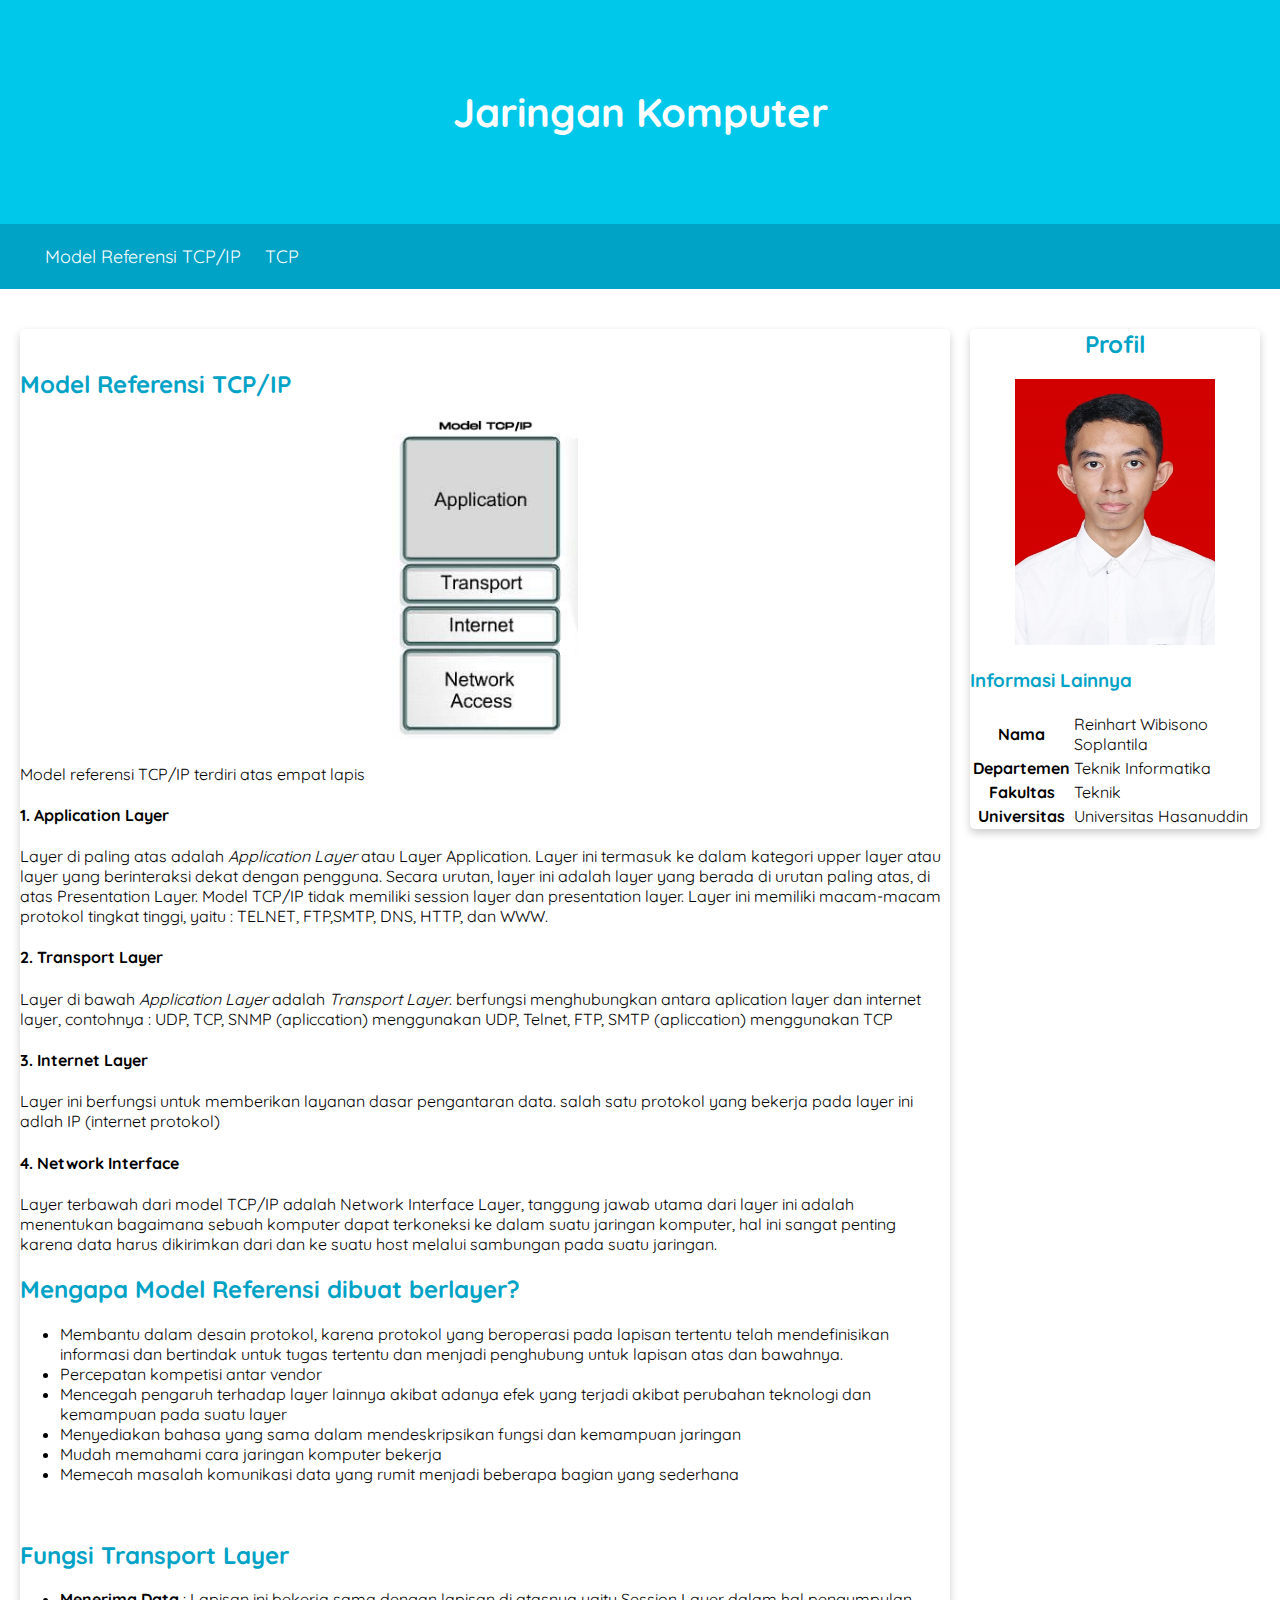
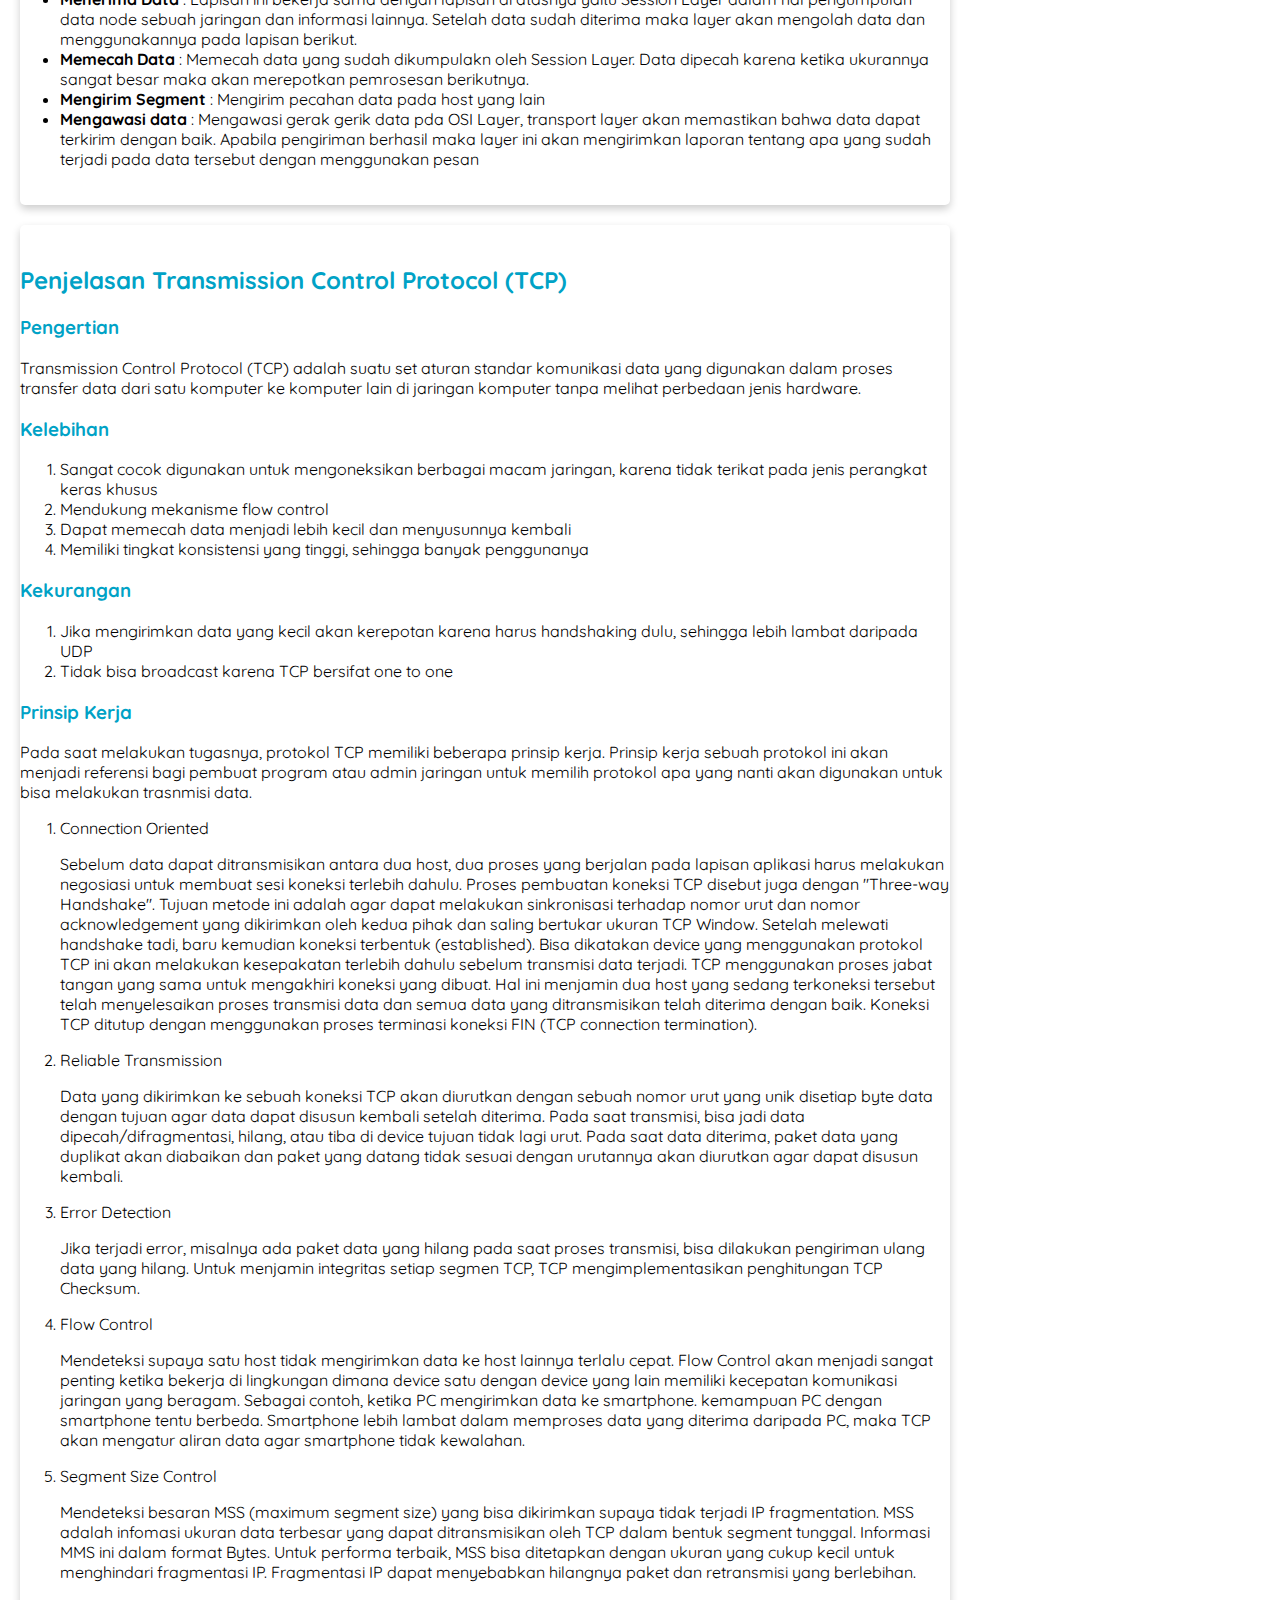
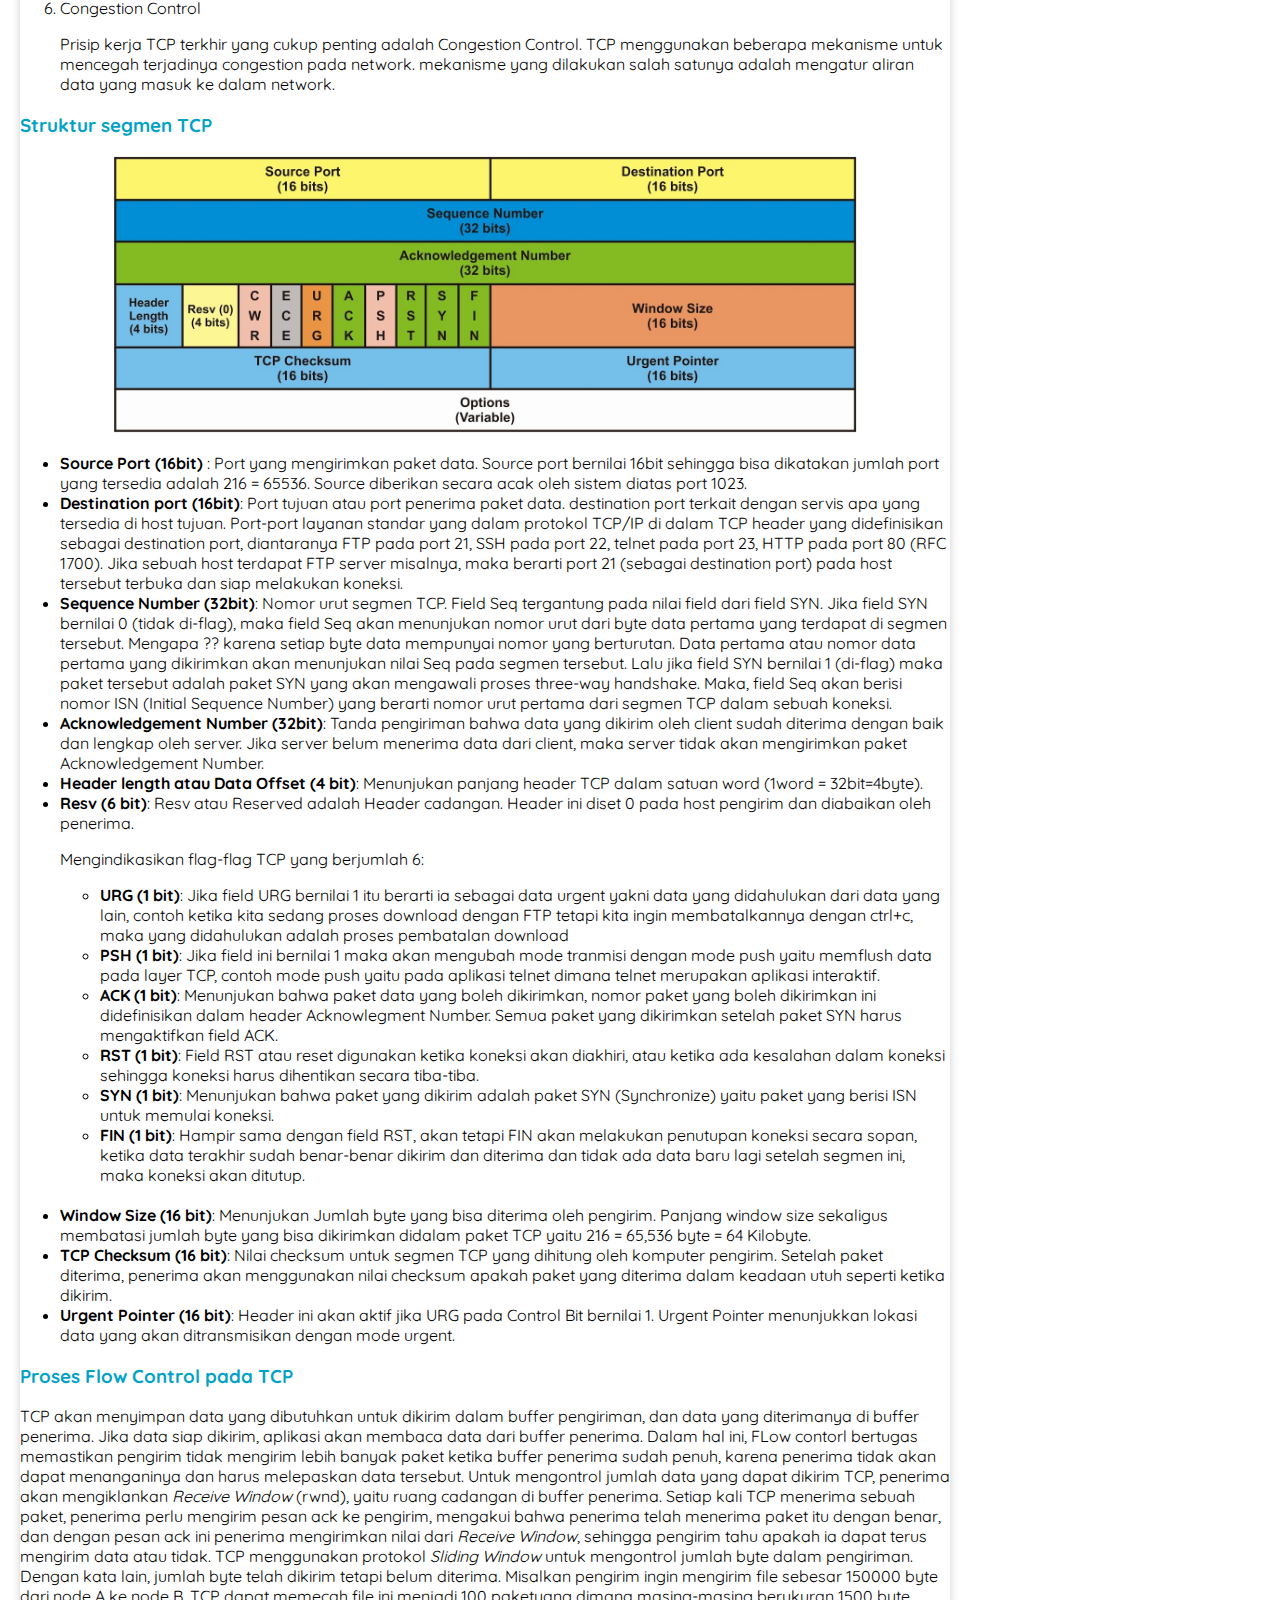
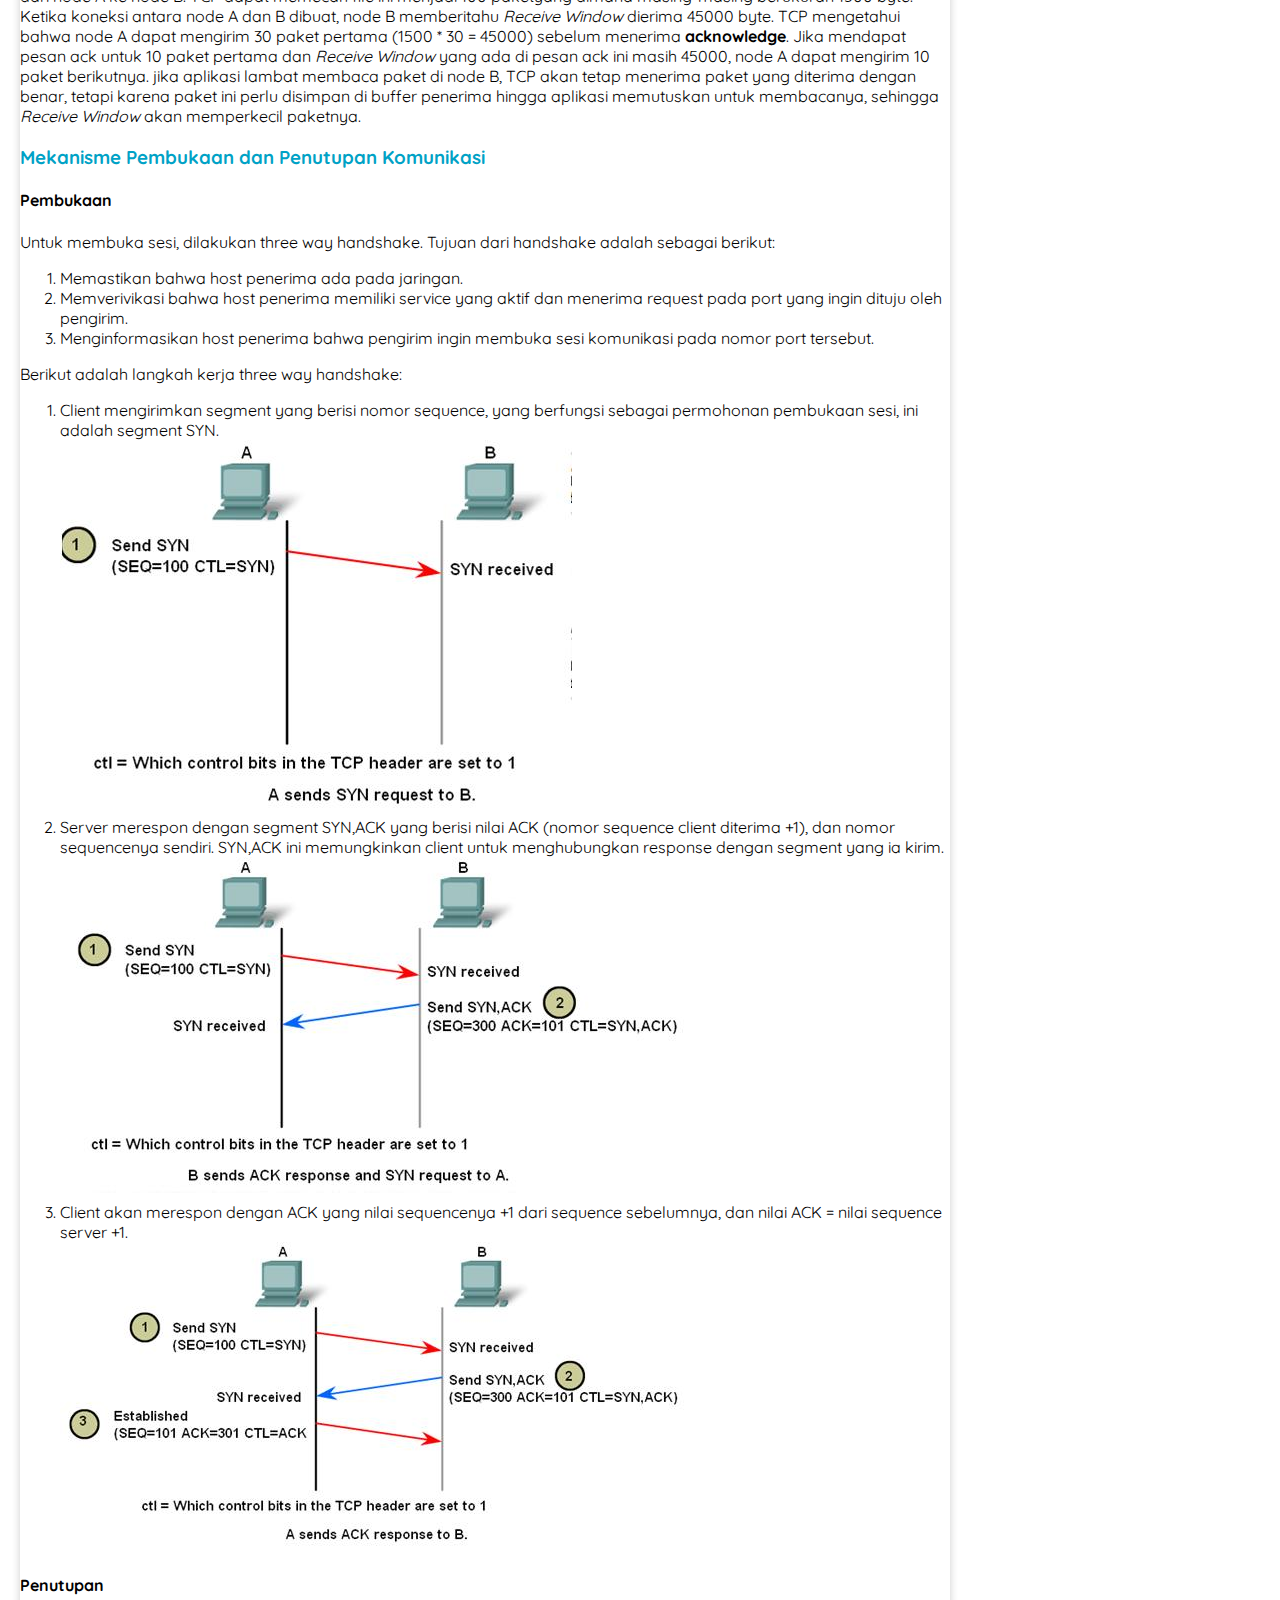
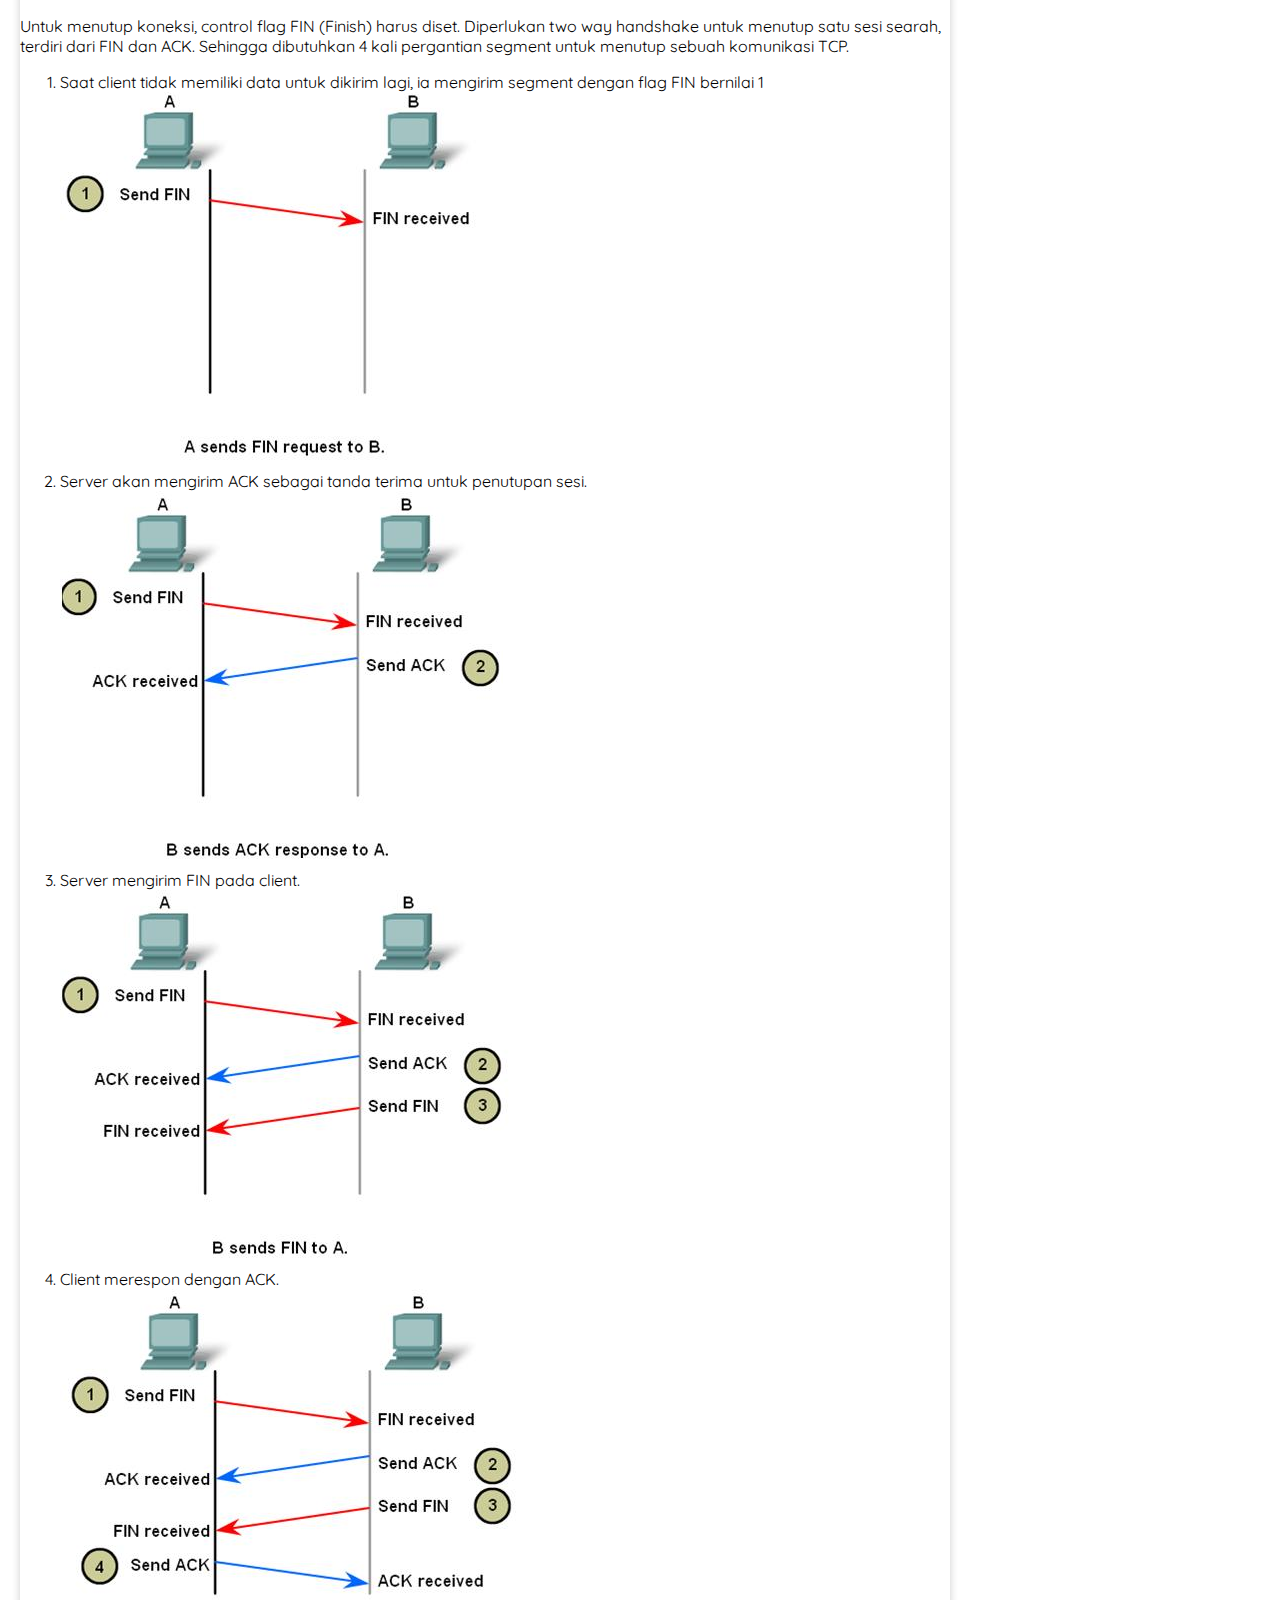
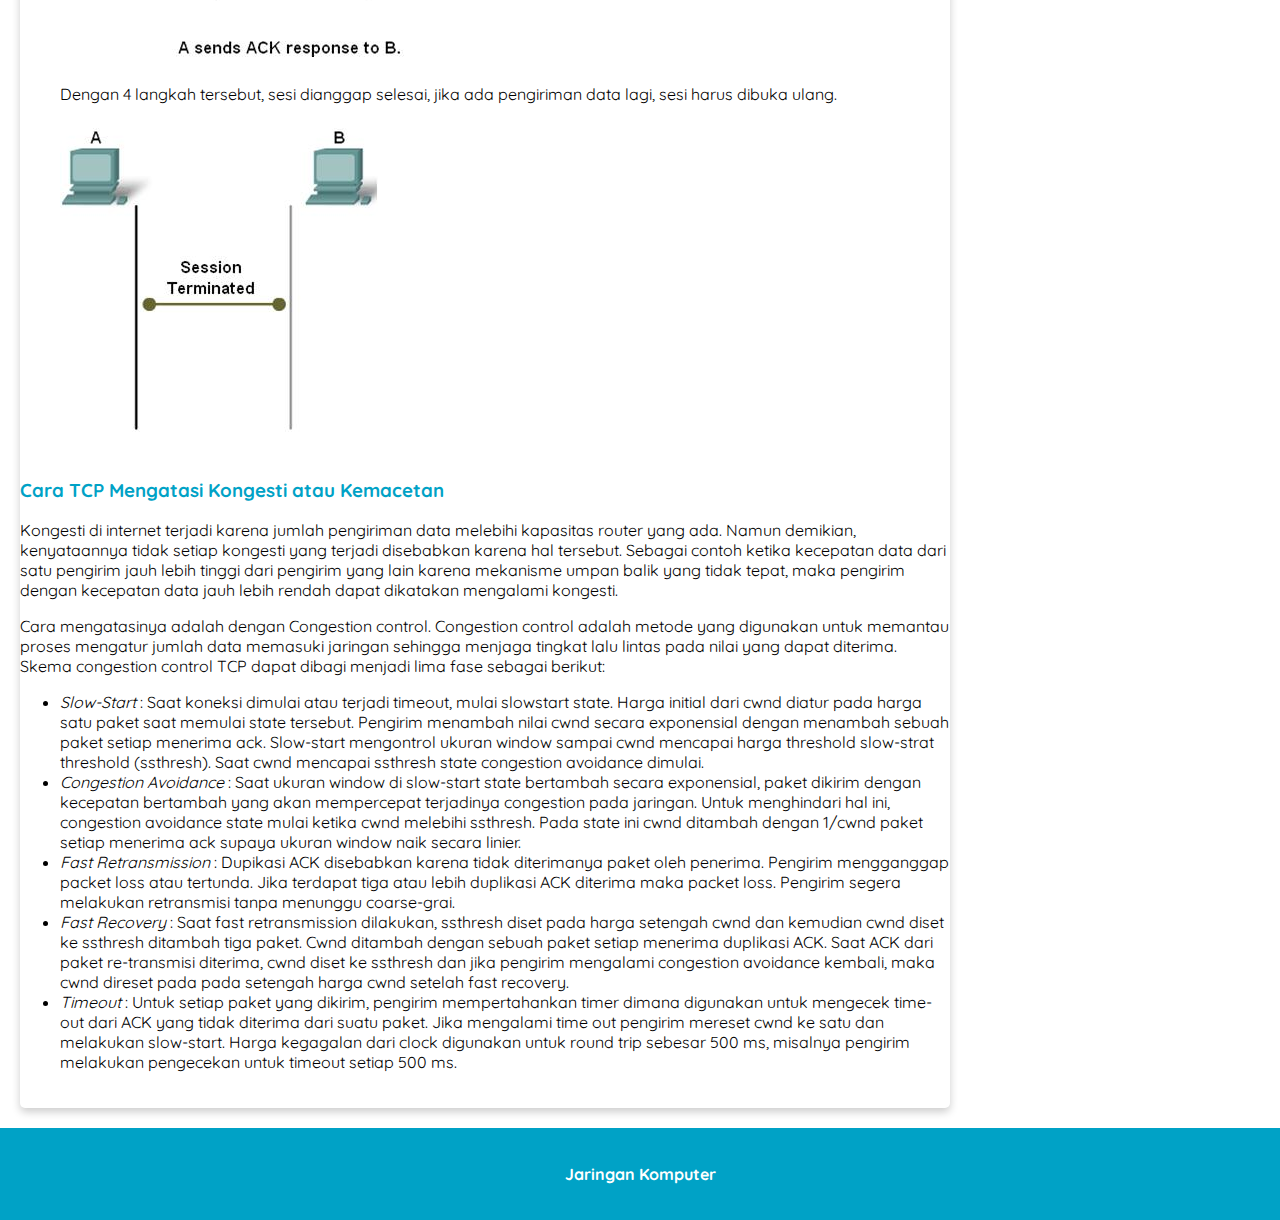
<file: Pertemuan5/index.html>
<!DOCTYPE html>
<html lang="en">
<head>
    <meta charset="UTF-8" name="viewport" content="width=device-width, initial-scale=1">
    <meta name="viewport" content="width=device-width, initial-scale=1.0">
    <title>Document</title>
    <link rel="stylesheet" href="style/style.css">
</head>
<body>


<header>
    <div class="jumbotron">
        <h1>  Jaringan Komputer  </h1>
        <!-- <p>Kota metropolitan terbesar di Provinsi Jawa Barat, sekaligus menjadi ibu kota provinsi tersebut.</p> -->
    </div>
    <nav>
        <ul>
            <li> <a href="#ModelReferensiTCP/IP">Model Referensi TCP/IP</a></li>
            <li> <a href="#TCP">TCP</a></li>
        </ul>
    </nav>
</header>

<main>
    <div id="content">
        <article id="ModelReferensiTCP/IP" class="card">
            <br>
            <h2>Model Referensi TCP/IP</h2>
            <img src="img/TCP_IP.jpg" class="featured-image" alt="Model Referensi TCP/IP">
            <p>Model referensi TCP/IP terdiri atas empat lapis</p>
            <h4>1. Application Layer</h4>
            <p>Layer di paling atas adalah <i>Application Layer</i> atau Layer Application. Layer ini termasuk ke dalam kategori upper layer atau layer yang berinteraksi dekat 
                dengan pengguna. Secara urutan, layer ini adalah layer yang berada di urutan paling atas, di atas Presentation Layer. Model TCP/IP tidak 
                memiliki session layer dan presentation layer. Layer ini memiliki macam-macam protokol tingkat tinggi, yaitu : TELNET, FTP,SMTP, DNS, HTTP, dan WWW.</p>
            <h4>2. Transport Layer</h4>
            <p>Layer di bawah <i>Application Layer</i> adalah <i>Transport Layer</i>. berfungsi menghubungkan antara aplication layer dan internet layer, contohnya : UDP, TCP, SNMP (apliccation) menggunakan UDP, Telnet, FTP, SMTP (apliccation) menggunakan TCP </p>
            <h4>3. Internet Layer</h4>
            <p>Layer ini berfungsi untuk memberikan layanan dasar pengantaran data. salah satu protokol yang bekerja pada layer ini adlah IP (internet protokol)</p>
            <h4>4. Network Interface </h4>
            <p>Layer terbawah dari model TCP/IP adalah Network Interface Layer, tanggung jawab utama
                dari layer ini adalah menentukan bagaimana sebuah komputer dapat terkoneksi ke dalam
                suatu jaringan komputer, hal ini sangat penting karena data harus dikirimkan dari dan ke
                suatu host melalui sambungan pada suatu jaringan.</p>

                <section>
                <h2>Mengapa Model Referensi dibuat berlayer?</h2>
                <ul>
                    <li>Membantu dalam desain protokol, karena protokol yang beroperasi
                        pada lapisan tertentu telah mendefinisikan informasi dan bertindak
                        untuk tugas tertentu dan menjadi penghubung untuk lapisan atas dan
                        bawahnya.</li>
                    <li>Percepatan kompetisi antar vendor</li>
                    <li>Mencegah pengaruh terhadap layer lainnya akibat adanya efek yang
                        terjadi akibat perubahan teknologi dan kemampuan pada suatu layer</li>
                    <li>Menyediakan bahasa yang sama dalam mendeskripsikan fungsi dan
                        kemampuan jaringan</li>
                    <li>Mudah memahami cara jaringan komputer bekerja</li>
                    <li>Memecah masalah komunikasi data yang rumit menjadi beberapa bagian yang sederhana</li>
                </ul>
                </section>
                <br>
                <section>
                    <h2>Fungsi Transport Layer</h2>
                    <ul>
                        <li><b>Menerima Data</b> : Lapisan ini bekerja sama dengan lapisan di atasnya yaitu Session Layer dalam hal pengumpulan data node sebuah jaringan dan informasi lainnya. Setelah data sudah diterima maka layer akan mengolah data dan menggunakannya pada lapisan berikut.</li>
                        <li><b>Memecah Data</b> : Memecah data yang sudah dikumpulakn oleh Session Layer. Data dipecah karena ketika ukurannya sangat besar maka akan merepotkan pemrosesan berikutnya.</li>
                        <li><b>Mengirim Segment</b> : Mengirim pecahan data pada host yang lain</li>
                        <li><b>Mengawasi data</b> : Mengawasi gerak gerik data pda OSI Layer, transport layer akan memastikan bahwa data dapat terkirim dengan baik. Apabila pengiriman berhasil maka layer ini akan mengirimkan laporan tentang apa yang sudah terjadi pada data tersebut dengan menggunakan pesan</li>
                    </ul>
                    <br>
                </section>
        </article>
        


        <article id="TCP" class="card">
            <br>
            <h2>Penjelasan Transmission Control Protocol (TCP)</h2>
            <h3>Pengertian</h3>
            <p>Transmission Control Protocol (TCP) adalah suatu set aturan standar komunikasi data yang digunakan dalam proses transfer data dari satu komputer ke komputer lain di jaringan komputer tanpa melihat perbedaan jenis hardware. </p>
            <h3>Kelebihan</h3>
            <ol>
                <li>Sangat cocok digunakan untuk mengoneksikan berbagai macam jaringan, karena tidak terikat pada jenis perangkat keras khusus</li>
                <li>Mendukung mekanisme flow control</li>
                <li>Dapat memecah data menjadi lebih kecil dan menyusunnya kembali</li>
                <li>Memiliki tingkat konsistensi yang tinggi, sehingga banyak penggunanya</li>
            </ol>
            <h3>Kekurangan</h3>
            <ol>
                <li>Jika mengirimkan data yang kecil akan kerepotan karena harus handshaking dulu, sehingga lebih lambat daripada UDP</li>
                <li>Tidak bisa broadcast karena TCP bersifat one to one</li>
            </ol>
            <h3>Prinsip Kerja</h3>
            <p>Pada saat melakukan tugasnya, protokol TCP memiliki beberapa prinsip kerja. Prinsip kerja sebuah protokol ini akan menjadi referensi bagi pembuat program atau admin jaringan untuk memilih protokol apa yang nanti akan digunakan untuk bisa melakukan trasnmisi data.</p>
            <ol>
                <li>Connection Oriented</li>
                <p>Sebelum data dapat ditransmisikan antara dua host, dua proses yang berjalan pada lapisan aplikasi harus melakukan negosiasi untuk membuat sesi koneksi terlebih dahulu. Proses pembuatan koneksi TCP disebut juga dengan "Three-way Handshake". Tujuan metode ini adalah agar dapat melakukan sinkronisasi terhadap nomor urut dan nomor acknowledgement yang dikirimkan oleh kedua pihak dan saling bertukar ukuran TCP Window.
                    Setelah melewati handshake tadi, baru kemudian koneksi terbentuk (established). Bisa dikatakan device yang menggunakan protokol TCP ini akan melakukan kesepakatan terlebih dahulu sebelum transmisi data terjadi.  TCP menggunakan proses jabat tangan yang sama untuk mengakhiri koneksi yang dibuat. Hal ini menjamin dua host yang sedang terkoneksi tersebut telah menyelesaikan proses transmisi data dan semua data yang ditransmisikan telah diterima dengan baik. Koneksi TCP ditutup dengan menggunakan proses terminasi koneksi FIN (TCP connection termination).
                </p>

                <li>Reliable Transmission</li>
                <p>Data yang dikirimkan ke sebuah koneksi TCP akan diurutkan dengan sebuah nomor urut yang unik disetiap byte data dengan tujuan agar data dapat disusun kembali setelah diterima. Pada saat transmisi, bisa jadi data dipecah/difragmentasi, hilang, atau tiba di device tujuan tidak lagi urut. Pada saat data diterima, paket data yang duplikat akan diabaikan dan paket yang datang tidak sesuai dengan urutannya akan diurutkan agar dapat disusun kembali.</p>
            
                <li>Error Detection </li>
                <p>Jika terjadi error, misalnya ada paket data yang hilang pada saat proses transmisi, bisa dilakukan pengiriman ulang data yang hilang. Untuk menjamin integritas setiap segmen TCP, TCP mengimplementasikan penghitungan TCP Checksum.</p>

                <li>Flow Control </li>
                <p>Mendeteksi supaya satu host tidak mengirimkan data ke host lainnya terlalu cepat. Flow Control akan menjadi sangat penting ketika bekerja di lingkungan dimana device satu dengan device yang lain memiliki kecepatan komunikasi jaringan yang beragam. Sebagai contoh, ketika PC mengirimkan data ke smartphone. kemampuan PC dengan smartphone tentu berbeda. Smartphone lebih lambat dalam memproses data yang diterima daripada PC, maka TCP akan mengatur aliran data agar smartphone tidak kewalahan.</p>

                <li>Segment Size Control</li>
                <p>Mendeteksi besaran MSS (maximum segment size) yang bisa dikirimkan supaya tidak terjadi IP fragmentation. MSS adalah infomasi ukuran data terbesar yang dapat ditransmisikan oleh TCP dalam bentuk segment tunggal. Informasi MMS ini dalam format Bytes. Untuk performa terbaik, MSS bisa ditetapkan dengan ukuran yang cukup kecil untuk menghindari fragmentasi IP. Fragmentasi IP dapat menyebabkan hilangnya paket dan retransmisi yang berlebihan.</p>

                <li>Congestion Control</li>
                <p>Prisip kerja TCP terkhir yang cukup penting adalah Congestion Control. TCP menggunakan beberapa mekanisme untuk mencegah terjadinya congestion pada network. mekanisme yang dilakukan salah satunya adalah mengatur aliran data yang masuk ke dalam network. </p>


            </ol>

            <h3>Struktur segmen TCP</h3>
            <img src="img/Struktur TCP.jpg" class="featured-image2" alt="">
            
            <ul>
                <li><b>Source Port (16bit) </b>: Port yang mengirimkan paket data. Source port bernilai 16bit sehingga bisa dikatakan jumlah port yang tersedia adalah 216 = 65536. Source diberikan secara acak oleh sistem diatas port 1023.</li>
                <li><b>Destination port (16bit)</b>: Port tujuan atau port penerima paket data. destination port terkait dengan servis apa yang tersedia di host tujuan. Port-port layanan standar yang dalam protokol TCP/IP di dalam TCP header yang didefinisikan sebagai destination port, diantaranya FTP pada port 21, SSH pada port 22, telnet pada port 23, HTTP pada port 80 (RFC 1700). Jika sebuah host terdapat FTP server misalnya, maka berarti port 21 (sebagai destination port) pada host tersebut terbuka dan siap melakukan koneksi.</li>
                <li><b>Sequence Number (32bit)</b>: Nomor urut segmen TCP. Field Seq tergantung pada  nilai field dari field SYN. Jika field SYN bernilai 0 (tidak di-flag), maka field Seq akan menunjukan nomor urut dari byte data pertama yang terdapat di segmen tersebut. Mengapa ?? karena setiap byte data mempunyai nomor yang berturutan. Data pertama atau nomor data pertama yang dikirimkan akan menunjukan nilai Seq pada segmen tersebut. Lalu jika field SYN bernilai 1 (di-flag) maka paket tersebut adalah paket SYN yang akan mengawali proses three-way handshake. Maka, field Seq akan berisi nomor ISN (Initial Sequence Number) yang berarti nomor urut pertama dari segmen TCP dalam sebuah koneksi. </li>
                <li><b>Acknowledgement Number (32bit)</b>: Tanda pengiriman bahwa data  yang dikirim oleh client sudah diterima dengan baik dan lengkap oleh server. Jika server belum menerima data dari client, maka server tidak akan mengirimkan paket Acknowledgement Number.</li>
                <li><b>Header length atau Data Offset (4 bit)</b>: Menunjukan panjang header TCP dalam satuan word (1word = 32bit=4byte).</li>
                <li><b>Resv (6 bit)</b>: Resv atau Reserved adalah Header cadangan. Header ini diset 0 pada host pengirim dan diabaikan oleh penerima.</li>
                <p>Mengindikasikan flag-flag TCP yang berjumlah 6:</p>
                <ul>
                    <li><b>URG (1 bit)</b>: Jika field URG bernilai 1 itu berarti ia sebagai data urgent yakni data yang didahulukan dari data yang lain, contoh ketika kita sedang proses download dengan FTP tetapi kita ingin membatalkannya dengan ctrl+c, maka yang didahulukan adalah proses pembatalan download</li>
                    <li><b>PSH (1 bit)</b>: Jika field ini bernilai 1 maka akan mengubah mode tranmisi dengan mode push yaitu memflush data pada layer TCP, contoh mode push yaitu pada aplikasi telnet dimana telnet merupakan aplikasi interaktif.</li>
                    <li><b>ACK (1 bit)</b>: Menunjukan bahwa paket data yang boleh dikirimkan, nomor paket yang boleh dikirimkan ini didefinisikan dalam header Acknowlegment Number. Semua paket yang dikirimkan setelah paket SYN harus mengaktifkan field ACK.</li>
                    <li><b>RST (1 bit)</b>: Field RST atau reset digunakan ketika koneksi akan diakhiri, atau ketika ada kesalahan dalam koneksi sehingga koneksi harus dihentikan secara tiba-tiba.</li>
                    <li><b>SYN (1 bit)</b>: Menunjukan bahwa paket yang dikirim adalah paket SYN (Synchronize) yaitu paket yang berisi ISN untuk memulai koneksi.</li>
                    <li><b>FIN (1 bit)</b>: Hampir sama dengan field RST, akan tetapi FIN akan melakukan penutupan koneksi secara sopan, ketika data terakhir sudah benar-benar dikirim dan diterima dan tidak ada data baru lagi setelah segmen ini, maka koneksi akan ditutup.</li>
                </ul>
                <br>
                <li><b>Window Size (16 bit)</b>: Menunjukan Jumlah byte yang bisa diterima oleh pengirim. Panjang window size sekaligus membatasi jumlah byte yang bisa dikirimkan didalam paket TCP yaitu 216 = 65,536 byte = 64 Kilobyte.</li>
                <li><b>TCP Checksum (16 bit)</b>: Nilai checksum untuk segmen TCP yang dihitung oleh komputer pengirim. Setelah paket diterima, penerima akan menggunakan nilai checksum apakah paket yang diterima dalam keadaan utuh seperti ketika dikirim.</li>
                <li><b>Urgent Pointer (16 bit)</b>: Header ini akan aktif jika URG pada Control Bit bernilai 1. Urgent Pointer menunjukkan lokasi data yang akan ditransmisikan dengan mode urgent.</li>

            </ul>

            <h3>Proses Flow Control pada TCP</h3>
            <p>TCP akan menyimpan data yang dibutuhkan untuk dikirim dalam buffer pengiriman, dan data yang diterimanya di buffer penerima. Jika data siap dikirim, aplikasi akan membaca data dari buffer penerima.
                Dalam hal ini, FLow contorl bertugas memastikan pengirim tidak mengirim lebih banyak paket ketika buffer penerima sudah penuh, karena penerima tidak akan dapat menanganinya dan harus melepaskan data tersebut.
                Untuk mengontrol jumlah data yang dapat dikirim TCP, penerima akan mengiklankan <i>Receive Window</i> (rwnd), yaitu ruang cadangan di buffer penerima.
                Setiap kali TCP menerima sebuah paket, penerima perlu mengirim pesan ack ke pengirim, mengakui bahwa penerima telah menerima paket itu dengan benar, dan dengan pesan ack ini penerima mengirimkan nilai dari <i>Receive Window</i>, sehingga pengirim tahu apakah ia dapat terus mengirim data atau tidak.
                TCP menggunakan protokol <i>Sliding Window</i> untuk mengontrol jumlah byte dalam pengiriman. Dengan kata lain, jumlah byte telah dikirim tetapi belum diterima.
                Misalkan pengirim ingin mengirim file sebesar 150000 byte dari node A ke node B. TCP dapat memecah file ini menjadi 100 paketyang dimana masing-masing berukuran 1500 byte. Ketika koneksi antara node A dan B dibuat, node B memberitahu <i>Receive Window</i> dierima 45000 byte.
                TCP mengetahui bahwa node A dapat mengirim 30 paket pertama (1500 * 30 = 45000) sebelum menerima <b>acknowledge</b>. Jika mendapat pesan ack untuk 10 paket pertama dan <i>Receive Window</i> yang ada di pesan ack ini masih 45000, node A dapat mengirim 10 paket berikutnya.
                jika aplikasi lambat membaca paket di node B, TCP akan tetap menerima paket yang diterima dengan benar, tetapi karena paket ini perlu disimpan di buffer penerima hingga aplikasi memutuskan untuk membacanya, sehingga <i>Receive Window</i> akan memperkecil paketnya.
            </p>

            <h3>Mekanisme Pembukaan dan Penutupan Komunikasi</h3>
            <h4>Pembukaan</h4>
            <p>Untuk membuka sesi, dilakukan three way handshake. Tujuan dari handshake adalah sebagai berikut:</p>
            <ol>
                <li>Memastikan bahwa host penerima ada pada jaringan.</li>
                <li>Memverivikasi bahwa host penerima memiliki service yang aktif dan menerima request pada port yang ingin dituju oleh pengirim.</li>
                <li>Menginformasikan host penerima bahwa pengirim ingin membuka sesi komunikasi pada nomor port tersebut.</li>
            </ol>

            <p>Berikut adalah langkah kerja three way handshake:</p>
            <ol>
                <li>Client mengirimkan segment yang berisi nomor sequence, yang berfungsi sebagai permohonan pembukaan sesi, ini adalah segment SYN.</li>
                <img src="img/tcp1.JPG" alt=""><br>
                <li>Server merespon dengan segment SYN,ACK yang berisi nilai ACK (nomor sequence client diterima +1), dan nomor sequencenya sendiri. SYN,ACK ini memungkinkan client untuk menghubungkan response dengan segment yang ia kirim.</li>
                <img src="img/tcp2.JPG" alt=""><br>
                <li>Client akan merespon dengan ACK yang nilai sequencenya +1 dari sequence sebelumnya, dan nilai ACK = nilai sequence server +1.</li>
                <img src="img/tcp3.JPG" alt=""><br>
            </ol>

            <h4>Penutupan</h4>
            <p>Untuk menutup koneksi, control flag FIN (Finish) harus diset. Diperlukan two way handshake untuk menutup satu sesi searah, terdiri dari FIN dan ACK. Sehingga dibutuhkan 4 kali pergantian segment untuk menutup sebuah komunikasi TCP.</p>
            <ol>
                <li>Saat client tidak memiliki data untuk dikirim lagi, ia mengirim segment dengan flag FIN bernilai 1</li>
                <img src="img/tcp4.JPG" alt=""> <br>
                <li>Server akan mengirim ACK sebagai tanda terima untuk penutupan sesi.</li>
                <img src="img/tcp5.JPG" alt=""> <br>
                <li>Server mengirim FIN pada client.</li>
                <img src="img/tcp6.JPG" alt=""><br>
                <li>Client merespon dengan ACK.</li>
                <img src="img/tcp7.JPG" alt="">
                <p>Dengan 4 langkah tersebut, sesi dianggap selesai, jika ada pengiriman data lagi, sesi harus dibuka ulang.</p>
                <img src="img/tcp8.JPG" alt="">
            </ol>

            <h3>Cara TCP Mengatasi Kongesti atau Kemacetan</h3>
            <p>Kongesti di internet terjadi karena jumlah pengiriman data melebihi kapasitas router yang ada. Namun demikian,
                kenyataannya tidak setiap kongesti yang terjadi disebabkan karena hal tersebut. Sebagai contoh ketika kecepatan data
                dari satu pengirim jauh lebih tinggi dari pengirim yang lain karena mekanisme umpan balik yang tidak tepat, maka
                pengirim dengan kecepatan data jauh lebih rendah dapat dikatakan mengalami kongesti.</p>
            <p>Cara mengatasinya adalah dengan Congestion control. Congestion control adalah metode yang digunakan untuk memantau proses mengatur jumlah data memasuki jaringan sehingga menjaga tingkat lalu lintas pada nilai yang dapat diterima.
                Skema congestion control TCP dapat dibagi menjadi lima fase sebagai berikut:
                <ul>
                    <li><i>Slow-Start</i> : Saat koneksi dimulai atau terjadi timeout, mulai slowstart state.  Harga initial dari cwnd diatur pada harga satu
                        paket saat memulai state tersebut. Pengirim menambah nilai cwnd secara exponensial dengan menambah sebuah paket setiap menerima ack. Slow-start mengontrol
                        ukuran window sampai cwnd mencapai harga threshold slow-strat threshold (ssthresh). Saat cwnd mencapai ssthresh state congestion avoidance dimulai.</li>
                    <li><i>Congestion Avoidance</i> : Saat ukuran window di slow-start state bertambah secara
                        exponensial, paket dikirim dengan kecepatan bertambah
                        yang akan mempercepat terjadinya congestion pada
                        jaringan. Untuk menghindari hal ini, congestion
                        avoidance state mulai ketika cwnd melebihi ssthresh.
                        Pada state ini cwnd ditambah dengan 1/cwnd paket
                        setiap menerima ack supaya ukuran window naik secara
                        linier.</li>
                    <li><i>Fast Retransmission</i> : Dupikasi ACK disebabkan karena tidak diterimanya
                        paket oleh penerima. Pengirim mengganggap packet loss
                        atau tertunda. Jika terdapat tiga atau lebih duplikasi
                        ACK diterima maka packet loss. Pengirim segera
                        melakukan retransmisi tanpa menunggu coarse-grai.
                        </li>
                    <li><i>Fast Recovery</i> : Saat fast retransmission dilakukan, ssthresh diset pada
                        harga setengah cwnd dan kemudian cwnd diset ke
                        ssthresh ditambah tiga paket. Cwnd ditambah dengan
                        sebuah paket setiap menerima duplikasi ACK. Saat ACK
                        dari paket re-transmisi diterima, cwnd diset ke ssthresh
                        dan jika pengirim mengalami congestion avoidance
                        kembali, maka cwnd direset pada pada setengah harga
                        cwnd setelah fast recovery.
                        </li>
                    <li><i>Timeout</i> : Untuk setiap paket yang dikirim, pengirim
                        mempertahankan timer dimana digunakan untuk
                        mengecek time-out dari ACK yang tidak diterima dari
                        suatu paket. Jika mengalami time out pengirim mereset
                        cwnd ke satu dan melakukan slow-start. Harga
                        kegagalan dari clock digunakan untuk round trip sebesar
                        500 ms, misalnya pengirim melakukan pengecekan
                        untuk timeout setiap 500 ms.</li>
                </ul>
            </p>
            <br>
        </article>
    </div>
    <aside>
        <article class="profile card">
            <header>
            <h2>Profil</h2>
            <!-- <p>Kota Kembang Paris van Java</p> -->
            <figure>
                <img src="img/Reinhart.jpg">
                <!-- <figcaption>Lambang</figcaption> -->
            </figure>
            </header>
            <section>
                <h3>Informasi Lainnya</h3>
                <table>
                <tr>
                    <th>Nama</th>
                    <td>Reinhart Wibisono Soplantila</td>
                </tr>
                
                <tr>
                    <th>Departemen</th>
                    <td>Teknik Informatika</td>
                </tr>
                <tr>
                    <th>Fakultas</th>
                    <td>Teknik</td>
                </tr>
                    <tr>
                    <th>Universitas</th>
                    <td>Universitas Hasanuddin</td>
                </tr>
            </table>
            </section>
        </article>
    </aside>
</main>
<footer>
<p>Jaringan Komputer</p>
</footer>



</body>
</html>
</file>
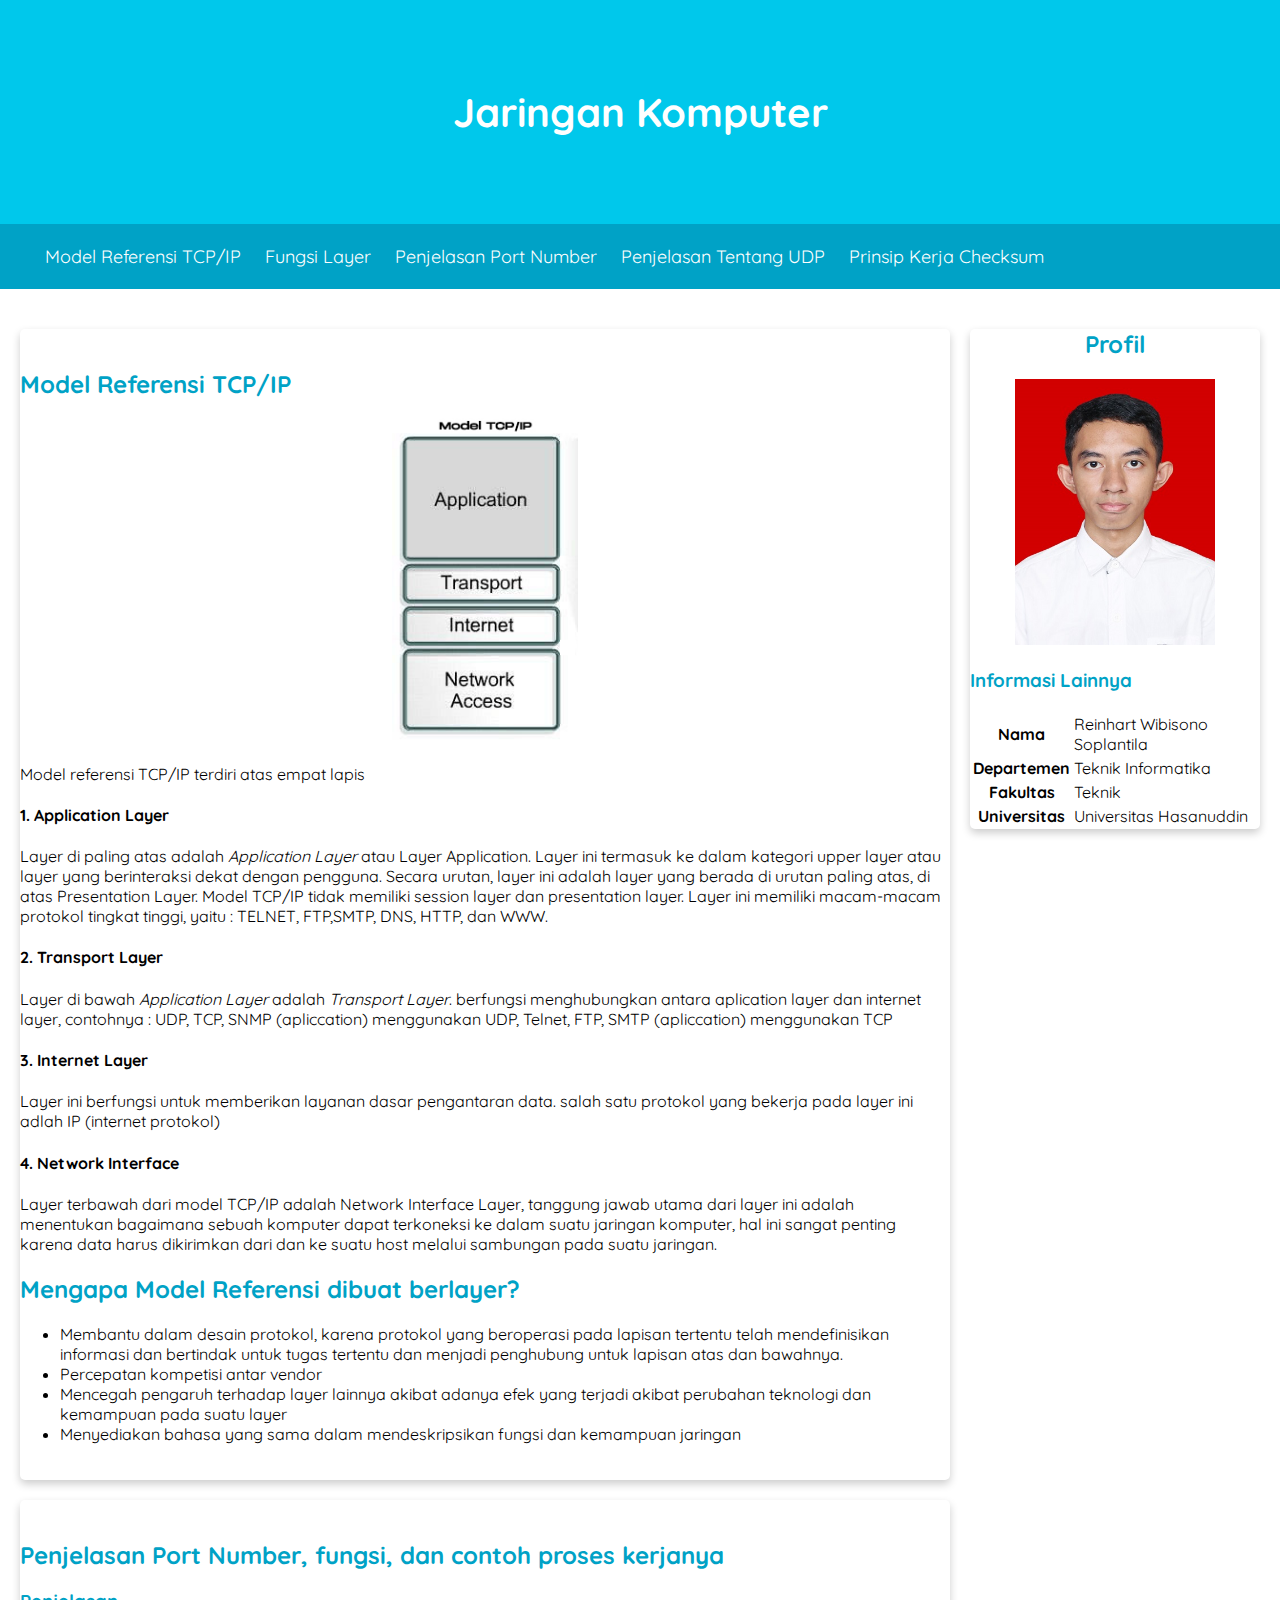
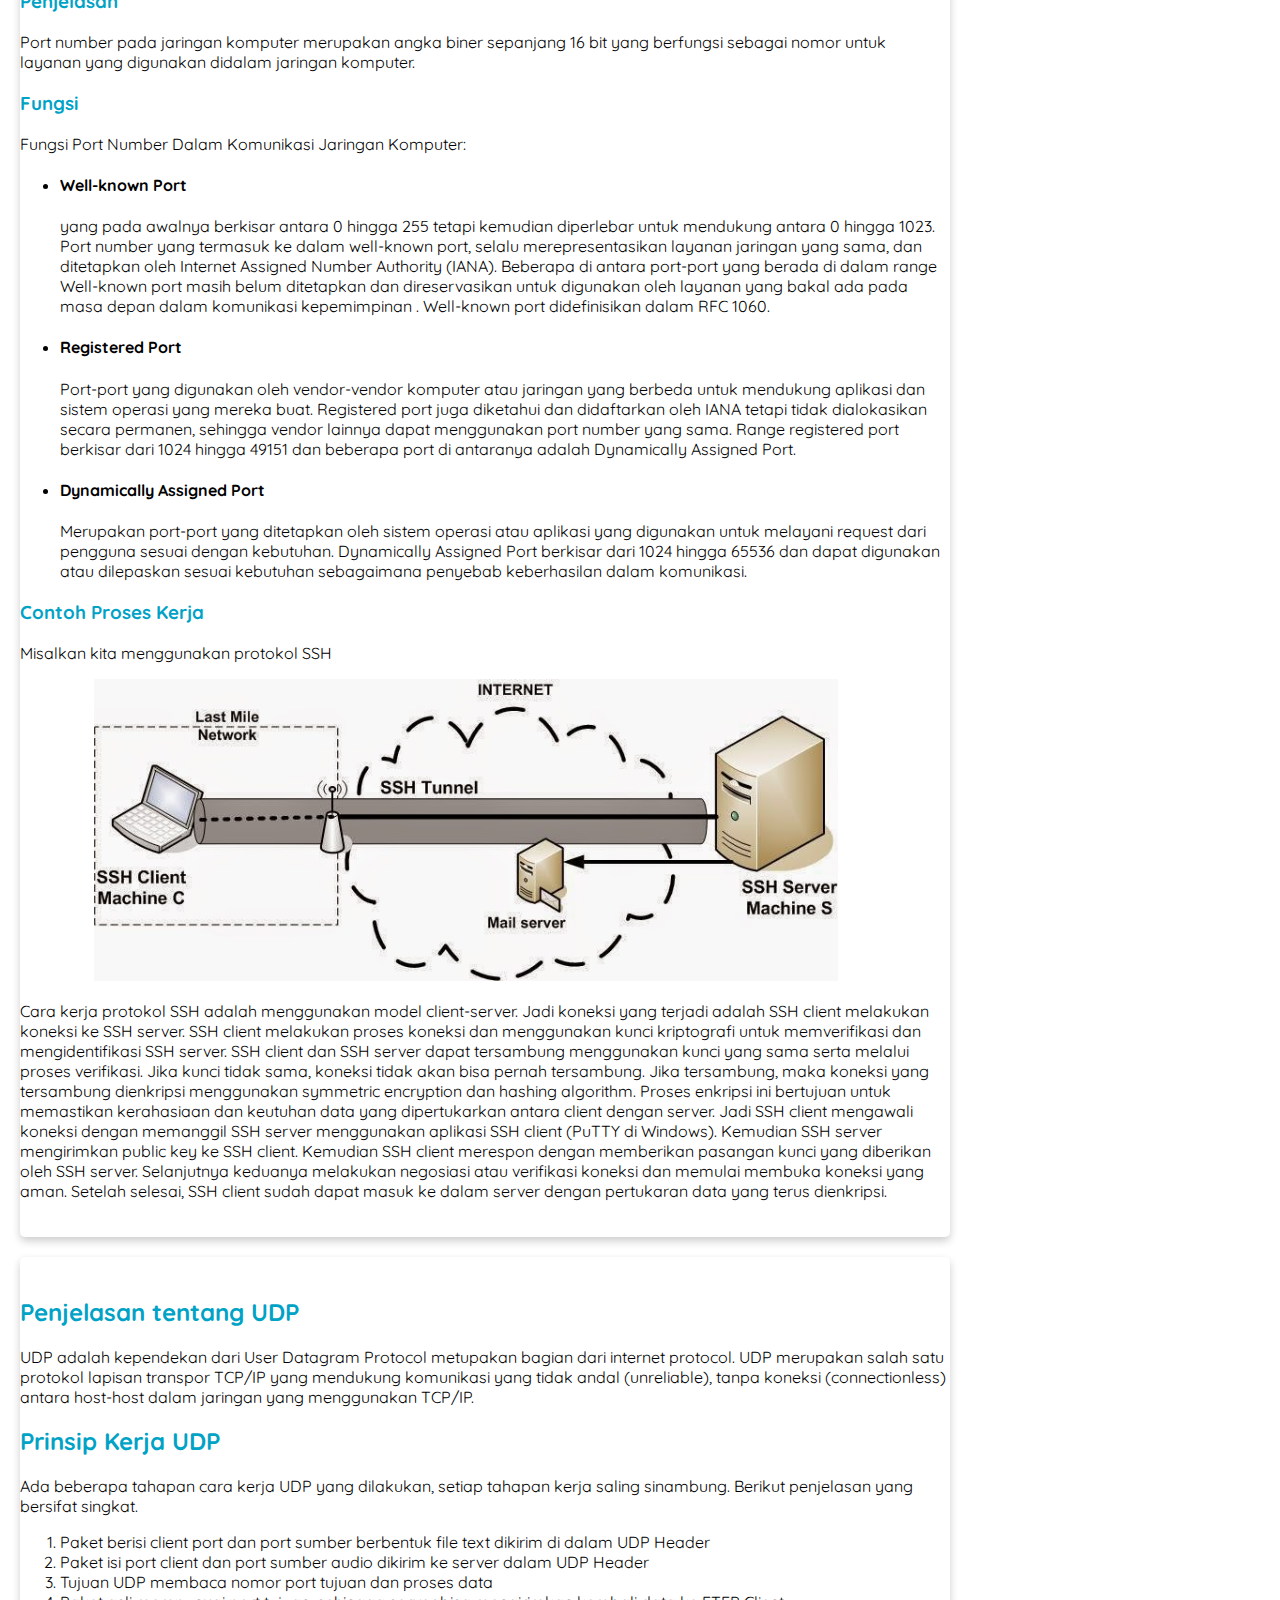
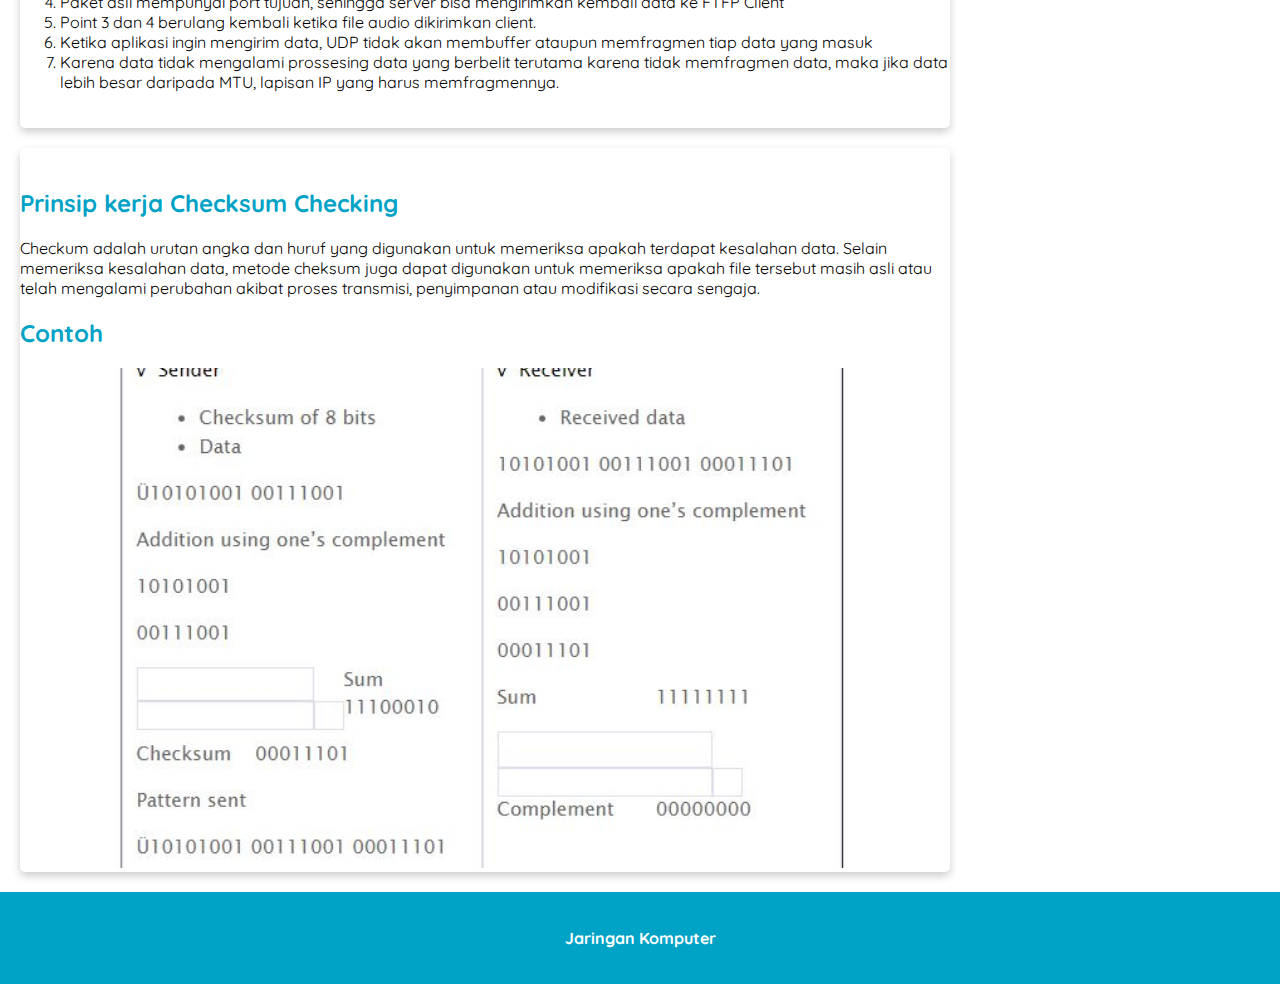
<file: Jaringan Komputer.html>
<!DOCTYPE html>
<html lang="en">
<head>
    <meta charset="UTF-8" name="viewport" content="width=device-width, initial-scale=1">
    <meta name="viewport" content="width=device-width, initial-scale=1.0">
    <title>Document</title>
    <link rel="stylesheet" href="style/style.css">
</head>
<body>


<header>
    <div class="jumbotron">
        <h1>  Jaringan Komputer  </h1>
        <!-- <p>Kota metropolitan terbesar di Provinsi Jawa Barat, sekaligus menjadi ibu kota provinsi tersebut.</p> -->
    </div>
    <nav>
        <ul>
            <li> <a href="#ModelReferensiTCP/IP">Model Referensi TCP/IP</a></li>
            <li> <a href="#FungsiLayer">Fungsi Layer</a></li>
            <li> <a href="#PenjelasanPortNumber">Penjelasan Port Number</a></li>
            <li> <a href="#PenjelasanTentangUDP">Penjelasan Tentang UDP</a></li>
            <li> <a href="#PrinsipKerjaChecksum">Prinsip Kerja Checksum</a></li>
        </ul>
    </nav>
</header>

<main>
    <div id="content">
        <article id="ModelReferensiTCP/IP" class="card">
            <br>
            <h2>Model Referensi TCP/IP</h2>
            <img src="img/TCP_IP.jpg" class="featured-image" alt="Model Referensi TCP/IP">
            <p>Model referensi TCP/IP terdiri atas empat lapis</p>
            <h4>1. Application Layer</h4>
            <p>Layer di paling atas adalah <i>Application Layer</i> atau Layer Application. Layer ini termasuk ke dalam kategori upper layer atau layer yang berinteraksi dekat 
                dengan pengguna. Secara urutan, layer ini adalah layer yang berada di urutan paling atas, di atas Presentation Layer. Model TCP/IP tidak 
                memiliki session layer dan presentation layer. Layer ini memiliki macam-macam protokol tingkat tinggi, yaitu : TELNET, FTP,SMTP, DNS, HTTP, dan WWW.</p>
            <h4>2. Transport Layer</h4>
            <p>Layer di bawah <i>Application Layer</i> adalah <i>Transport Layer</i>. berfungsi menghubungkan antara aplication layer dan internet layer, contohnya : UDP, TCP, SNMP (apliccation) menggunakan UDP, Telnet, FTP, SMTP (apliccation) menggunakan TCP </p>
            <h4>3. Internet Layer</h4>
            <p>Layer ini berfungsi untuk memberikan layanan dasar pengantaran data. salah satu protokol yang bekerja pada layer ini adlah IP (internet protokol)</p>
            <h4>4. Network Interface </h4>
            <p>Layer terbawah dari model TCP/IP adalah Network Interface Layer, tanggung jawab utama
                dari layer ini adalah menentukan bagaimana sebuah komputer dapat terkoneksi ke dalam
                suatu jaringan komputer, hal ini sangat penting karena data harus dikirimkan dari dan ke
                suatu host melalui sambungan pada suatu jaringan.</p>

                <section>
                <h2>Mengapa Model Referensi dibuat berlayer?</h2>
                <ul>
                    <li>Membantu dalam desain protokol, karena protokol yang beroperasi
                        pada lapisan tertentu telah mendefinisikan informasi dan bertindak
                        untuk tugas tertentu dan menjadi penghubung untuk lapisan atas dan
                        bawahnya.</li>
                    <li>Percepatan kompetisi antar vendor</li>
                    <li>Mencegah pengaruh terhadap layer lainnya akibat adanya efek yang
                        terjadi akibat perubahan teknologi dan kemampuan pada suatu layer</li>
                    <li>Menyediakan bahasa yang sama dalam mendeskripsikan fungsi dan
                        kemampuan jaringan</li>
                </ul>
                </section>
                <br>
                <!-- <section>
                    <h2>Fungsi Transport Layer</h2>
                    <p>Layer OSI ini bertanggung jawab untuk membagi data menjadi segmen, menjaga koneksi logika antar terminal, dan menyediakan penanganan error.</p>
                    <br>
                </section> -->
        </article>
        


        <article id="PenjelasanPortNumber" class="card">
            <br>
            <h2>Penjelasan Port Number, fungsi, dan contoh proses kerjanya</h2>
            <h3>Penjelasan</h3>
            <p>Port number pada jaringan komputer merupakan angka biner sepanjang 16 bit yang berfungsi sebagai nomor untuk layanan yang digunakan didalam jaringan komputer. </p>
            <h3>Fungsi</h3>
            <p>Fungsi Port Number Dalam Komunikasi Jaringan Komputer:</p>
            <ul>
                <li><h4>Well-known Port</h4>
                    <p> yang pada awalnya berkisar antara 0 hingga 255 tetapi kemudian diperlebar untuk mendukung antara 0 hingga 1023. Port number yang termasuk ke dalam well-known port, selalu merepresentasikan layanan jaringan yang sama, dan ditetapkan oleh Internet Assigned Number Authority (IANA). Beberapa di antara port-port yang berada di dalam range Well-known port masih belum ditetapkan dan direservasikan untuk digunakan oleh layanan yang bakal ada pada masa depan dalam komunikasi kepemimpinan . Well-known port didefinisikan dalam RFC 1060.</p>
                </li>
                <li>
                    <h4>Registered Port</h4>
                    <p>Port-port yang digunakan oleh vendor-vendor komputer atau jaringan yang berbeda untuk mendukung aplikasi dan sistem operasi yang mereka buat. Registered port juga diketahui dan didaftarkan oleh IANA tetapi tidak dialokasikan secara permanen, sehingga vendor lainnya dapat menggunakan port number yang sama. Range registered port berkisar dari 1024 hingga 49151 dan beberapa port di antaranya adalah Dynamically Assigned Port.</p>
                </li>
                <li>
                    <h4>Dynamically Assigned Port</h4>
                    <p>Merupakan port-port yang ditetapkan oleh sistem operasi atau aplikasi yang digunakan untuk melayani request dari pengguna sesuai dengan kebutuhan. Dynamically Assigned Port berkisar dari 1024 hingga 65536 dan dapat digunakan atau dilepaskan sesuai kebutuhan sebagaimana penyebab keberhasilan dalam komunikasi.</p>
                </li>
            </ul>
            <h3>Contoh Proses Kerja</h3>
            <p>Misalkan kita menggunakan protokol SSH</p>
            <img src="img/ssh-tunnel.jpg" class="featured-image1" alt="SSH (Secure Shell)">
            <p>Cara kerja protokol SSH adalah menggunakan model client-server. Jadi koneksi yang terjadi adalah SSH client melakukan koneksi ke SSH server.
                SSH client melakukan proses koneksi dan menggunakan kunci kriptografi untuk memverifikasi dan mengidentifikasi SSH server.
                SSH client dan SSH server dapat tersambung menggunakan kunci yang sama serta melalui proses verifikasi.
                Jika kunci tidak sama,  koneksi tidak akan bisa pernah tersambung.
                Jika tersambung, maka koneksi yang tersambung dienkripsi menggunakan symmetric encryption dan hashing algorithm. Proses enkripsi ini bertujuan untuk memastikan kerahasiaan dan keutuhan data yang dipertukarkan antara client dengan server.
                Jadi SSH client mengawali koneksi dengan memanggil SSH server menggunakan aplikasi SSH client (PuTTY di Windows). Kemudian SSH server mengirimkan public key ke SSH client. 
                Kemudian SSH client merespon dengan memberikan pasangan kunci yang diberikan oleh SSH server.
                Selanjutnya keduanya melakukan negosiasi atau verifikasi koneksi dan memulai membuka koneksi yang aman. Setelah selesai, SSH client sudah dapat masuk ke dalam server dengan pertukaran data yang terus dienkripsi.
            </p>
            <br>
        </article>
        
        <article id="PenjelasanTentangUDP" class="card">
            <br>
            <h2>Penjelasan tentang UDP</h2>
            <p>UDP adalah kependekan dari User Datagram Protocol metupakan bagian dari internet protocol. UDP merupakan salah satu protokol lapisan transpor TCP/IP yang mendukung komunikasi yang tidak andal (unreliable), tanpa koneksi (connectionless) antara host-host dalam jaringan yang menggunakan TCP/IP.</p>
            
            <h2>Prinsip Kerja UDP</h2>
            <p>Ada beberapa tahapan cara kerja UDP yang dilakukan, setiap tahapan kerja saling sinambung. Berikut penjelasan yang bersifat singkat.</p>
            <ol>
                <li>Paket berisi client port dan port sumber berbentuk file text dikirim di dalam UDP Header</li>
                <li>Paket isi port client dan port sumber audio dikirim ke server dalam UDP Header</li>
                <li>Tujuan UDP membaca nomor port tujuan dan proses data</li>
                <li>Paket asli mempunyai port tujuan, sehingga server bisa mengirimkan kembali data ke FTFP Client</li>
                <li>Point 3 dan 4 berulang kembali ketika file audio dikirimkan client.</li>
                <li>Ketika aplikasi ingin mengirim data, UDP tidak akan membuffer ataupun memfragmen tiap data yang masuk</li>
                <li>Karena data tidak mengalami prossesing data yang berbelit terutama karena tidak memfragmen data, maka jika data lebih besar daripada MTU, lapisan IP yang harus memfragmennya.</li>
            </ol>
            <br>
        </article>
        <article id="PrinsipKerjaChecksum" class="card">
            <br>
            <h2>Prinsip kerja Checksum Checking</h2>
            <p>Checkum adalah urutan angka dan huruf yang digunakan untuk memeriksa apakah terdapat kesalahan data. Selain memeriksa kesalahan data, metode cheksum juga dapat digunakan untuk memeriksa apakah file tersebut masih asli atau telah mengalami perubahan akibat proses transmisi, penyimpanan atau modifikasi secara sengaja.</p>
            <h2>Contoh</h2>
            <!-- <p>Pada metode ini, pengecekan dilakukan dengan menjumlahkan sekumpulan data setelah itu jumlah tadi di complement. Dengan teknik checksum, sebuah checksum ditambahkan pada akhir dari sebuah message. Receiver menghitung checksumnya dengan cara yang sama dan membandingkannya dengan checksum yang ditransmisi sender. Jika dua nilai tersebut sama, maka message diduga tidak ada error. Konsep ini dapat dijelaskan dengan gambar berikut</p> -->
            <img src="img/checksum.JPG" class="featured-image2" alt="Checksum">
            <br>
        </article>
    </div>
    <aside>
        <article class="profile card">
            <header>
            <h2>Profil</h2>
            <!-- <p>Kota Kembang Paris van Java</p> -->
            <figure>
                <img src="img/Reinhart.jpg">
                <!-- <figcaption>Lambang</figcaption> -->
            </figure>
            </header>
            <section>
                <h3>Informasi Lainnya</h3>
                <table>
                <tr>
                    <th>Nama</th>
                    <td>Reinhart Wibisono Soplantila</td>
                </tr>
                
                <tr>
                    <th>Departemen</th>
                    <td>Teknik Informatika</td>
                </tr>
                <tr>
                    <th>Fakultas</th>
                    <td>Teknik</td>
                </tr>
                    <tr>
                    <th>Universitas</th>
                    <td>Universitas Hasanuddin</td>
                </tr>
            </table>
            </section>
        </article>
    </aside>
</main>
<footer>
<p>Jaringan Komputer</p>
</footer>


<!-- 

<br><br>
<ul>
    <li>List item 1</li>
    <li>List item 2</li>
    <li>List item 3
        <ul>
            <li>List item 4.1</li>
            <li>List item 4.2</li>
            <li>List item 4.3</li>
        </ul>
    </li>
    <li>List item 4</li>
 </ul>

 <ol type="A" start="" reversed>
    <li>1</li>
    <li>2</li>
    <li>3</li>
 </ol>

 <blockquote cite="https://id.wikipedia.org/wiki/Situs_web">
    <p>Situs web (bahasa Inggris: website) adalah sekumpulan halaman web yang saling berhubungan yang umumnya   berada 
        pada peladen yang sama berisikan kumpulan informasi yang disediakan secara perorangan, kelompok, atau organisasi.</p>
 </blockquote>

<pre>
    Puisi
Mawar itu merah
melati itu putih
semua itu membosankan 
</pre>

<p>Dicoding adalah sebuah perusahaan startup yang bertujuan mengembangkan ekosistem developer di Indonesia.
    Berdiri sejak 5 Januari 2015, Dicoding memiliki platform pembelajaran elektronik di laman Dicoding.com.</p>
<figure>
    <img src="https://i.imgur.com/cs2BJzw.jpg" alt="dicoding" width="200px">
    <figcaption>Dicoding</figcaption>
</figure>
<p>Materi perdana yang menjadi magnet dari awal berdirinya Dicoding hingga kini adalah kelas Menjadi Android Developer
    Expert. Kelas ini dikembangkan oleh Google Developer Expert in Android, Sidiq Permana dan Head of Dicoding Academy,
    Ahmad Imaduddin. Seperti halnya kelas Picodiploma lain, modul online-nya juga hadir dalam bentuk buku berjudul sama
    yang telah mendapatkan ijin dan ISBN.</p>

<a href="" download="" hreflang=""></a>

<p><em>Oding</em> adalah seorang pelajar</p>
<p>Dia adalah seorang <em>pelajar</em></p>

<p>Kesehatan merupakan hal yang penting, jaga pola makan yang teratur dan <strong>jangan sampai makan tengah
    malam!</strong></p>

    <p>Sebelum pulang kerja, ia berkata kepadaku: <q>Maaf saya tidak bisa hadir dalam pertemuan nanti</q></p>

    <p>Sukrosa merupakan suatu disakarida yang dibentuk dari monomer-monomernya yang berupa unit glukosa dan fruktosa,dengan rumus molekul C<sub>12</sub>H<sub>22</sub>O<sub>11</sub>.</p>
 
<p>Salah satu persamaan paling umum dalam semua fisika adalah E=MC<sup>2</sup></p>

<p>Ini adalah periode perang saudara. Pesawat ruang angkasa pemberontak, menyerang dari pangkalan tersembunyi, telah
    memenangkan kemenangan pertama mereka melawan Kekaisaran Galactic yang jahat. Selama pertempuran,
    <mark>mata-mata
        Pemberontak berhasil mencuri rencana rahasia
    </mark>
    ke senjata pamungkas Kekaisaran, STAR DEATH, stasiun ruang angkasa
    berlapis baja dengan kekuatan yang cukup untuk menghancurkan seluruh planet.
 </p>




 <header>
    <h1>Bandung</h1>
    <p>Kota metropolitan terbesar di Provinsi Jawa Barat, sekaligus menjadi ibu kota provinsi tersebut.</p>
    <nav>
        <ul>
            <li><a href="#sejarah">Sejarah</a></li>
            <li><a href="#geografis">Geografis</a></li>
            <li><a href="#wisata">Wisata</a></li>
        </ul>
    </nav>
 </header>

 <article>
    <header>
        <h1>Judul Artikel</h1>
        <h2>Oleh: Dicoding Indonesia</h2>
    </header>
    <p>....... Konten artikel dimulai dari sini ......</p>
    <footer>
        <p>Bagikan artikel ini melalui</p>
        <ul>
            <li>Twitter</li>
            <li>Facebook</li>
            <li>......</li>
        </ul>
    </footer>
 </article>
 


<aside>
    <article>
        <header>
            <h2>Kota Bandung</h2>
            <p>Kota Kembang Paris van Java</p>
            <figure>
                <img src="img/bandung-badge.png">
                <figcaption>Lambang</figcaption>
            </figure>
        </header>
    </article>
</aside>


 <h2>Kota Bandung</h2>
 <p>Kota Kembang Paris van Java</p>
 <figure>
     <img src="assets/image/lambang.png">
     <figcaption>Lambang</figcaption>
 </figure>
 <p>Belajar Dasar Pemrograman Web &#169; 2019, Dicoding Academy</p> -->

 <!-- <h1>Pemenang Piala Dunia tiga tahun terakhir</h1>
 
<table border="2">
   <tr>
       <th rowspan="5" scope="">Tahun</th>
       <th>Juara 1</th>
       <th>Juara 2</th>
       <th>Juara 3</th>
   </tr>
   <tr>
       <td rowspan="2">2018</td>
       <td colspan="3">Prancis</td>
       <td>Kroasia</td>
       <td>Belgium</td>
   </tr>
   <tr>
       <td>2014</td>
       <td>Jerman</td>
       <td>Argentina</td>
       <td>Belanda</td>
   </tr>
   <tr>
       <td>2010</td>
       <td>Spanyol</td>
       <td>Belanda</td>
       <td>Jerman</td>
   </tr>
</table> -->

<!-- <style>
    p {
        color: red !important;      keyword !important menandakan sangat penting
    }                               sehingga css akan membaca important 
                                    ketimbang membaca perubahan di akhir
    p {
        color: blue;
    }
</style> -->


</body>
</html>
</file>
<file: style/style.css>
@import url('https://fonts.googleapis.com/css?family=Quicksand:400,700&display=swap');

body{
    font-family: 'Quicksand', sans-serif;
    
    margin: 0;
    padding: 0;
}

h2, h3{
    color: #00a2c6;
}

nav a{
    font-size: 18px;
    font-weight: 400;
    text-decoration: none;
}

nav a:hover{
    font-weight: bold;
}

.profile header{
    text-align: center;
}

footer{
    padding: 20px;
    color: white;
    background-color: #00a2c6;
    text-align: center;
    font-weight: bold;
}

.featured-image{
    width: 20%;
    margin-left: 40%;
    max-height: 500px;
    object-fit: cover;
    object-position: center;
}
.featured-image1{
    width: 80%;
    margin-left: 8%;
    max-height: 500px;
    object-fit: cover;
    object-position: center;
}
.featured-image2{
    width: 80%;
    margin-left: 10%;
    max-height: 500px;
    object-fit: cover;
    object-position: center;
}
.featured-image3{
    width: 50%;
}
.profile img{
    width: 200px;
}

.card{
    margin-top: 20px;
    box-shadow: 0 4px 8px 0 rgba(0, 0, 0, 0.2);
    border-radius: 5px;
}

.jumbotron{
    font-size: 20px;
    padding: 60px;
    background-color: #00c8eb;
    text-align: center;
    color: white;
}

nav li{
    display: inline;
    list-style-type: none;
    margin-right: 20px;
}

nav{
    background-color: #00a2c6;
    padding: 5px;
    position: sticky;                   /*membuat navigasi nempel */
    top: 0;                             /*membuat navigasi nempel */
}

header{
    display: inline;                    /*membuat navigasi nempel */
}

nav a{
    font-size: 18px;
    font-weight: 400;
    text-decoration: none;
    color: white;
}

main{
    padding: 20px;
    overflow: auto;
}

#content{
    float: left;
    width: 75%;
}

aside{
    float: right;
    width: 25%;
    padding-left: 20px;
}

*{
    box-sizing: border-box;
}

@media screen and (max-width: 1000px) {
    #content,
    aside {
        width: 100%;
        padding: 0;
    }
 }




 /* <style>
    p {
        color: red !important;      keyword !important menandakan sangat penting
    }                               sehingga css akan membaca important 
                                    ketimbang membaca perubahan di akhir
    p {
        color: blue;
    }
</style>  */
 
 /* rule akan diterapkan pada sebuah tautan yang belum pernah dikunjungi 
a:link {
    color: red;
 }
  
  rule akan diterapkan pada sebuah tautan yang sudah pernah dikunjungi 
 a:visited {
    color: green;
 }
  
  rule akan diterapkan pada sebuah tautan ketika diarahkan dengan kursor 
 a:hover {
    color: pink;
 }
  
  rule akan diterapkan pada sebuah tautan ketika ditekan 
 a:active {
    color:orange;
 }  */

 /* blockquote::before,
blockquote::after {
   content: '"';
   font-size: 24px;
   font-style: italic;
   font-weight: bold;
} */
</file>
<file: FSM/style/style.css>
@import url('https://fonts.googleapis.com/css?family=Quicksand:400,700&display=swap');

body{
    font-family: 'Quicksand', sans-serif;
    
    margin: 0;
    padding: 0;
}

h2, h3{
    color: #00a2c6;
}

nav a{
    font-size: 18px;
    font-weight: 400;
    text-decoration: none;
}

nav a:hover{
    font-weight: bold;
}

.profile header{
    text-align: center;
}

footer{
    padding: 20px;
    color: white;
    background-color: #00a2c6;
    text-align: center;
    font-weight: bold;
}

.featured-image{
    width: 60%;
    margin-left: 13%;
    max-height: 500px;
    object-fit: cover;
    object-position: center;
}

.profile img{
    width: 200px;
}

.card{
    padding: 10px;
    margin-top: 20px;
    box-shadow: 0 4px 8px 0 rgba(0, 0, 0, 0.2);
    border-radius: 5px;
}

.jumbotron{
    font-size: 20px;
    padding: 60px;
    background-color: #00c8eb;
    text-align: center;
    color: white;
}

nav li{
    display: inline;
    list-style-type: none;
    margin-right: 20px;
}

nav{
    background-color: #00a2c6;
    padding: 5px;
    position: sticky;                   /*membuat navigasi nempel */
    top: 0;                             /*membuat navigasi nempel */
}

header{
    display: inline;                    /*membuat navigasi nempel */
}

nav a{
    font-size: 18px;
    font-weight: 400;
    text-decoration: none;
    color: white;
}

main{
    padding: 20px;
    overflow: auto;
}

#content{
    float: left;
    width: 75%;
}

aside{
    float: right;
    width: 25%;
    padding-left: 20px;
}

*{
    box-sizing: border-box;
}

@media screen and (max-width: 1000px) {
    #content,
    aside {
        width: 100%;
        padding: 0;
    }
 }
</file>
<file: Pertemuan5/style/style.css>
@import url('https://fonts.googleapis.com/css?family=Quicksand:400,700&display=swap');

body{
    font-family: 'Quicksand', sans-serif;
    
    margin: 0;
    padding: 0;
}

h2, h3{
    color: #00a2c6;
}

nav a{
    font-size: 18px;
    font-weight: 400;
    text-decoration: none;
}

nav a:hover{
    font-weight: bold;
}

.profile header{
    text-align: center;
}

footer{
    padding: 20px;
    color: white;
    background-color: #00a2c6;
    text-align: center;
    font-weight: bold;
}

.featured-image{
    width: 20%;
    margin-left: 40%;
    max-height: 500px;
    object-fit: cover;
    object-position: center;
}
.featured-image1{
    width: 80%;
    margin-left: 8%;
    max-height: 500px;
    object-fit: cover;
    object-position: center;
}
.featured-image2{
    width: 80%;
    margin-left: 10%;
    max-height: 500px;
    object-fit: cover;
    object-position: center;
}

.profile img{
    width: 200px;
}

.card{
    margin-top: 20px;
    box-shadow: 0 4px 8px 0 rgba(0, 0, 0, 0.2);
    border-radius: 5px;
}

.jumbotron{
    font-size: 20px;
    padding: 60px;
    background-color: #00c8eb;
    text-align: center;
    color: white;
}

nav li{
    display: inline;
    list-style-type: none;
    margin-right: 20px;
}

nav{
    background-color: #00a2c6;
    padding: 5px;
    position: sticky;                   /*membuat navigasi nempel */
    top: 0;                             /*membuat navigasi nempel */
}

header{
    display: inline;                    /*membuat navigasi nempel */
}

nav a{
    font-size: 18px;
    font-weight: 400;
    text-decoration: none;
    color: white;
}

main{
    padding: 20px;
    overflow: auto;
}

#content{
    float: left;
    width: 75%;
}

aside{
    float: right;
    width: 25%;
    padding-left: 20px;
}

*{
    box-sizing: border-box;
}

@media screen and (max-width: 1000px) {
    #content,
    aside {
        width: 100%;
        padding: 0;
    }
 }




 /* <style>
    p {
        color: red !important;      keyword !important menandakan sangat penting
    }                               sehingga css akan membaca important 
                                    ketimbang membaca perubahan di akhir
    p {
        color: blue;
    }
</style>  */
 
 /* rule akan diterapkan pada sebuah tautan yang belum pernah dikunjungi 
a:link {
    color: red;
 }
  
  rule akan diterapkan pada sebuah tautan yang sudah pernah dikunjungi 
 a:visited {
    color: green;
 }
  
  rule akan diterapkan pada sebuah tautan ketika diarahkan dengan kursor 
 a:hover {
    color: pink;
 }
  
  rule akan diterapkan pada sebuah tautan ketika ditekan 
 a:active {
    color:orange;
 }  */

 /* blockquote::before,
blockquote::after {
   content: '"';
   font-size: 24px;
   font-style: italic;
   font-weight: bold;
} */
</file>
